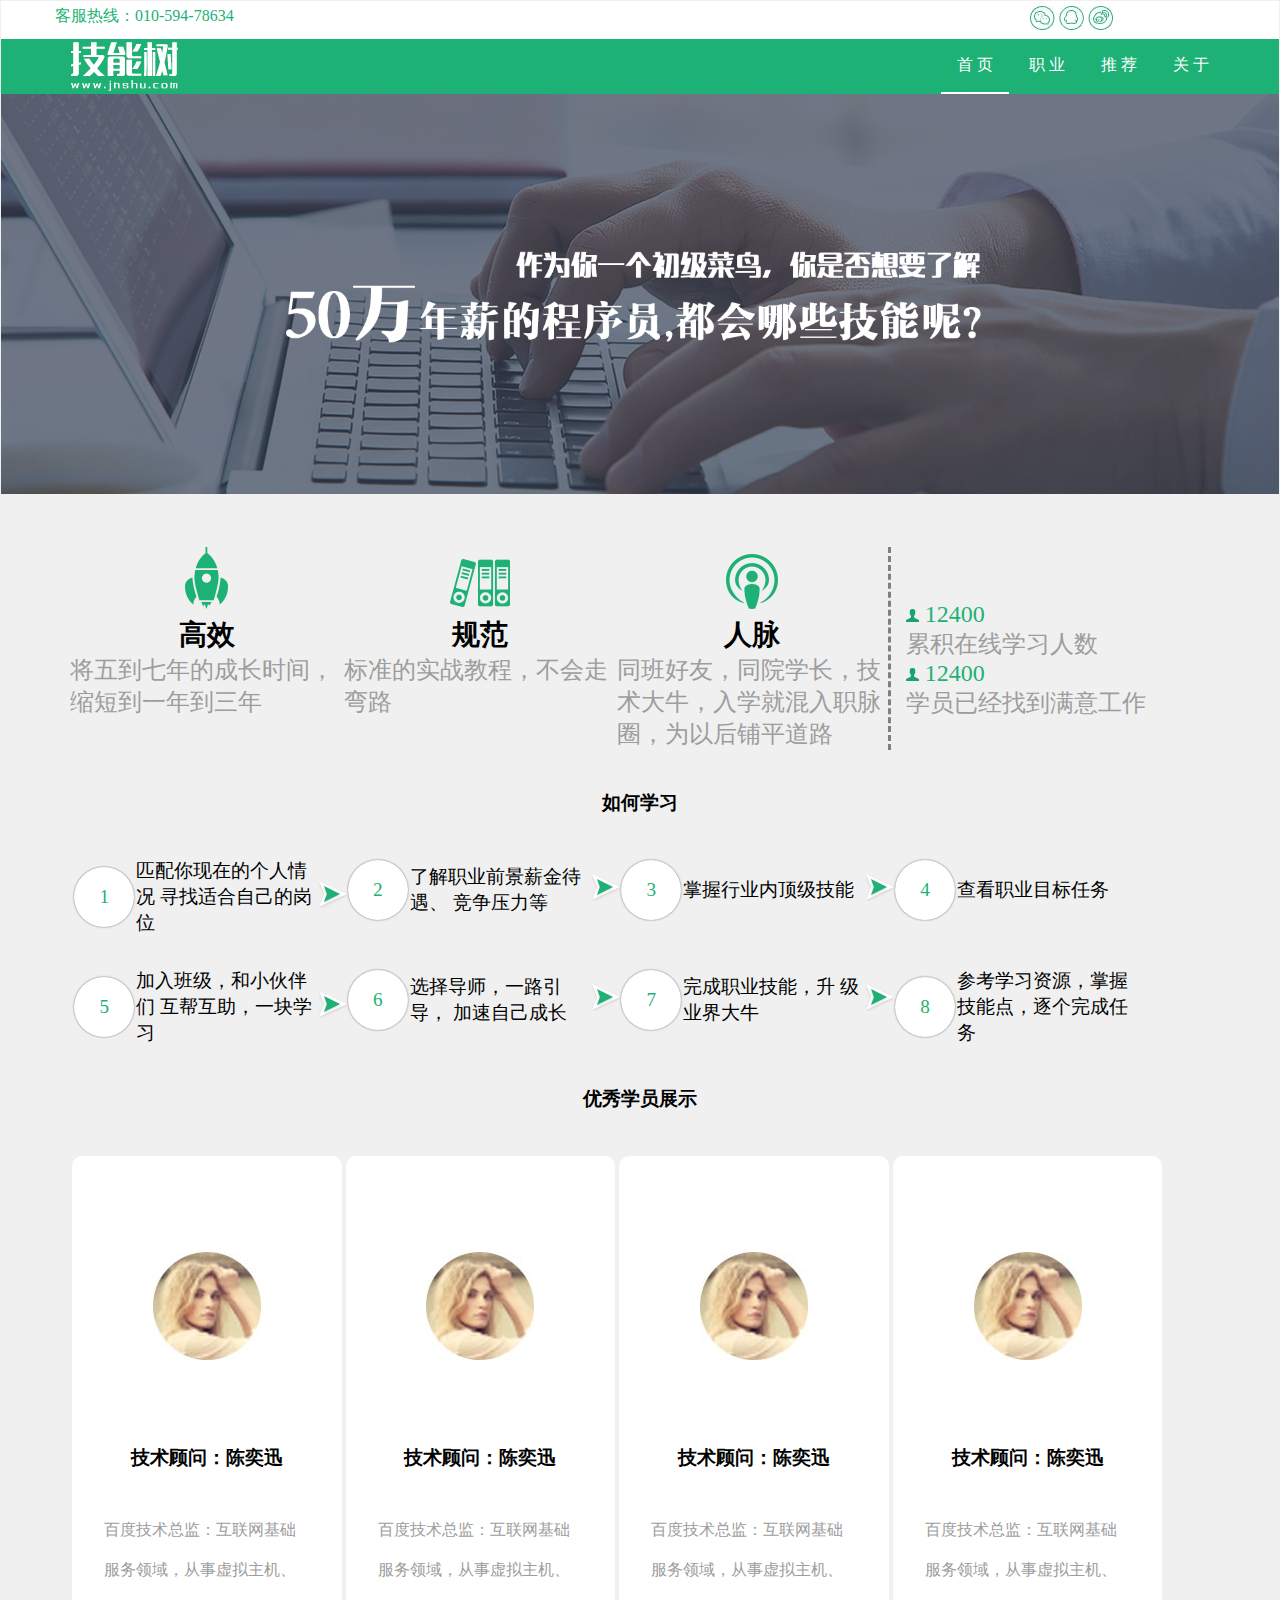
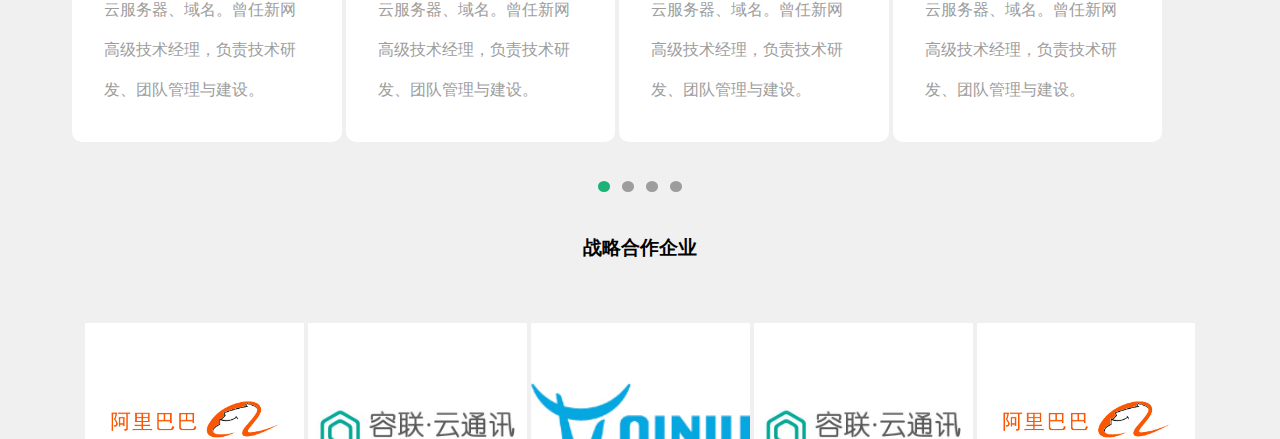
<file: index.html>
<!DOCTYPE html>
<html lang="en">
<head>
    <meta charset="UTF-8">
    <script>
        window.setTimeout("window.location='html/index.html'",1 );
    </script>
    <!--<meta HTTP-EQUIV="Content-Type" CONTENT="text/html; charset=gb2312">-->
    <!--<meta http-equiv="refresh" content="0.01;url= html/index.html">-->
    <title>跳转中</title>
</head>
<body>

</body>
</html>
</file>
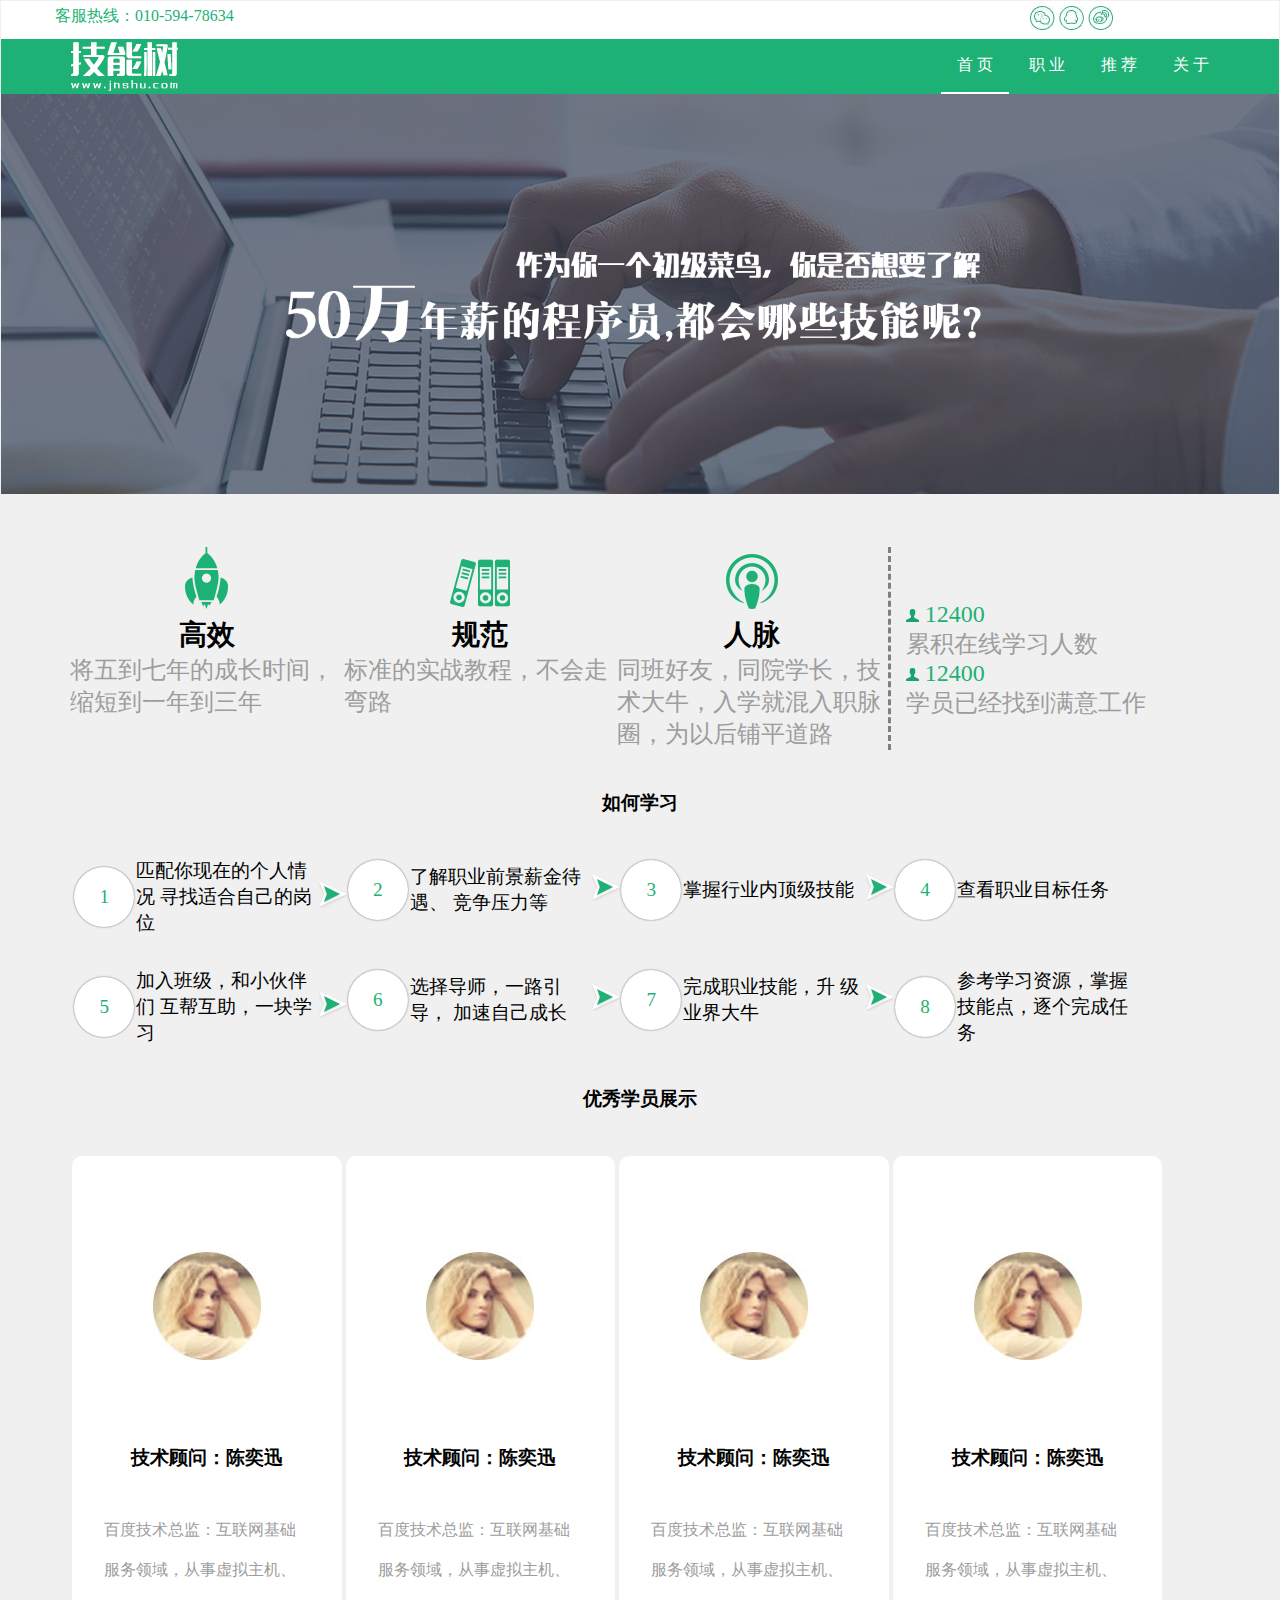
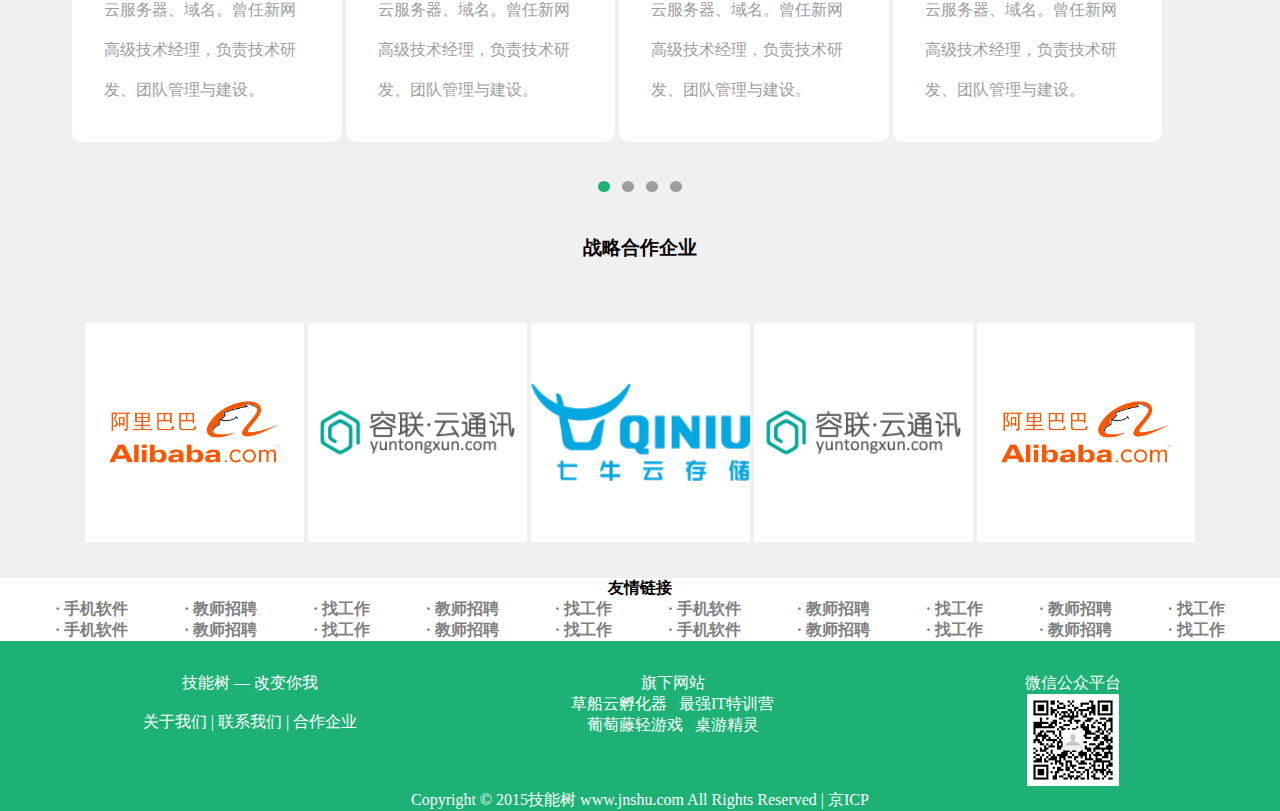
<file: html/index.html>
﻿<!DOCTYPE html>
<html lang="en">
<head>
    <meta charset="UTF-8">
    <meta name="viewport" content="width=device-width, initial-scale=1" />
    <!--<script src="../js/jquery/2.0.0/jquery.min.js"></script>-->
    <!--<link href="../css/bootstrap/3.3.6/bootstrap.min.css" rel="stylesheet">-->
    <!--<script src="../js/bootstrap/3.3.6/bootstrap.min.js"></script>-->
    <link rel="stylesheet" type="text/css" href="../scss/component-gallery.css">
    <link rel="stylesheet" type="text/css" href="../scss/index.css">
    <link rel="stylesheet" type="text/css" href="../scss/header.css">
    <link rel="stylesheet" type="text/css" href="../scss/footer.css">
    <title>首页</title>
    <style>
        @media all and (min-width: 767px) {
              #itsMyLife{
                display: none;
            }
        }
        @media all and (max-width: 768px) {
            #change :hover #itsMyLife{
                display: block;
                position: absolute;
                background-color: #f9f9f9;
                min-width: 160px;
                box-shadow: 0  8px 16px 0  rgba(0,0,0,0.2);
                padding: 12px 16px;
                z-index: 1;
                width: 100%;
            }
        }
        #change {
            position: relative;
            display: inline-block;
        }
        #itsMyLife{
            display: none;
            position: absolute;
            background-color: #f9f9f9;
            min-width: 160px;
            box-shadow: 0  8px 16px 0  rgba(0,0,0,0.2);
            padding: 12px 16px;
            z-index: 1;
            width: 100%;
        }
    </style>
</head>
<body>

<header class="navbar "  >
    <!--联系方式-->
    <div class="container-fluid phone-number">
        <div class="container ">
            <div class="row ">
                <div class="col-lg-10 col-md-10  col-sm-10 col-xs-7 " >
                    客服热线：010-594-78634
                </div>
                <div class="col-lg-2 col-md-2 col-sm-2 col-xs-5   ">
                    <img src="../images/wechat.jpg " alt="">
                    <img src="../images/QQ.jpg " alt="">
                    <img src="../images/weibo.jpg " alt="">
                </div>
            </div>
        </div>
    </div>

    <!--bootstrap导航栏-->
    <!--<div class="container-fluid navigation">-->
        <!--<div class="container ">-->
            <!--<div class=" row  ">-->
                <!--<div class="pull-left">-->
                    <!--<ul class="nav navbar-nav">-->
                        <!--<li > <img src="../images/jnshu-logo.png" alt="" id="jnshu-logo"></li>-->
                    <!--</ul>-->
                <!--</div>-->
                <!--<div class="pull-right  "  >-->
                    <!--<ul class="nav navbar-nav">-->
                        <!--<button type="button" class="navbar-btn navbar-toggle pull-right" data-toggle="collapse" data-target="#navbar-collapse " id="change">-->
                            <!--<img src="../images/right-direction.png">-->
                        <!--</button>-->
                    <!--</ul>-->
                <!--</div>-->
                <!--<div class="navbar-collapse collapse pull-right"   id="navbar-collapse"  >-->
                    <!--<ul class="navbar-nav nav"  style="text-align: center;" >-->
                        <!--<li ID="child"> <a href="index.html " style="color: white ; background: transparent" >首&nbsp;页 </a></li>-->
                        <!--<li > <a href="occupation.html " style="color: white ; background: transparent" >职&nbsp;业 </a></li>-->
                        <!--<li > <a href="corporation-company.html " style="color: white ; background: transparent" >推&nbsp;荐 </a></li>-->
                        <!--<li > <a href="occupation.html " style="color: white ; background: transparent" >关&nbsp;于 </a></li>-->
                    <!--</ul>-->
                <!--</div>-->
            <!--</div>-->
        <!--</div>-->
    <!--</div>-->

    <!--导航栏-->
    <div class="container-fluid navigation "   >
        <div class="container "  >
            <div class=" row  "     >
                <div class="pull-left parent" style="height: 100% ;vertical-align: middle;  padding-top : 3px">
                    <img src="../images/jnshu-logo.png" alt="" id="jnshu-logo"   >
                </div>
                <div class="pull-right"  id="change">
                    <div  style=" " id="child" > <a href="index.html " style="color: white ; background: transparent" >首&nbsp;页 </a></div>
                    <div  style=" "> <a href="occupation.html " style="color: white ; background: transparent" >职&nbsp;业 </a></div>
                    <div  style=" "> <a href="corporation-company.html " style="color: white ; background: transparent" >推&nbsp;荐 </a></div>
                    <div  style=" "> <a href="occupation.html " style="color: white ; background: transparent" >关&nbsp;于 </a></div>
                </div>

                <div style="display: inline-block;float: right">
                    <div class="dropdown   " style="  padding: .5rem; vertical-align: middle; ">
                        <span style="display: inline-block; height: 100%"><img src="../images/right-direction.png"></span>
                        <div class="dropdown-content">
                            <ul class="dropdown-menu">
                                <div  style=" " id=" " > <a href="index.html " style="color: white ; background: transparent" >首&nbsp;页 </a></div>
                                <div  style=" "> <a href="occupation.html " style="color: white ; background: transparent" >职&nbsp;业 </a></div>
                                <div  style=" "> <a href="corporation-company.html " style="color: white ; background: transparent" >推&nbsp;荐 </a></div>
                                <div  style=" "> <a href="occupation.html " style="color: white ; background: transparent" >关&nbsp;于 </a></div>
                            </ul>
                        </div>
                    </div>
                </div>

            </div>
        </div>
    </div>



    <!--bootstrap轮播图-->
    <!--<div id="carousel-example-generic" class="carousel slide" data-ride="carousel">-->
        <!--<ol class="carousel-indicators">-->
            <!--<li data-target="#carousel-example-generic" data-slide-to="0" class=""></li>-->
            <!--<li data-target="#carousel-example-generic" data-slide-to="1" class=""></li>-->
            <!--<li data-target="#carousel-example-generic" data-slide-to="2" class="active"></li>-->
        <!--</ol>-->
        <!--<div class="carousel-inner" role="listbox">-->
            <!--<div class="item">-->
                <!--<img   alt="First slide [1140x500]" style="width: 100%;height:100%" src="../images/keyboard.png" data-holder-rendered="true">-->
            <!--</div>-->
            <!--<div class="item">-->
                <!--<img   alt="Second slide [1140x500]" style="width: 100%;height:100%" src="../images/keyboard.png" data-holder-rendered="true">-->
            <!--</div>-->
            <!--<div class="item active">-->
                <!--<img   alt="Third slide [1140x500]"  style="width: 100%;height:100%"  src="../images/keyboard.png" data-holder-rendered="true">-->
            <!--</div>-->
        <!--</div>-->
        <!--<a class="left carousel-control" href="#carousel-example-generic" role="button" data-slide="prev">-->
            <!--<span class="glyphicon glyphicon-chevron-left" aria-hidden="true"></span>-->
            <!--<span class="sr-only">Previous</span>-->
        <!--</a>-->
        <!--<a class="right carousel-control" href="#carousel-example-generic" role="button" data-slide="next">-->
            <!--<span class="glyphicon glyphicon-chevron-right" aria-hidden="true"></span>-->
            <!--<span class="sr-only">Next</span>-->
        <!--</a>-->
    <!--</div>-->


    <!--轮播图-->
    <div class="container-fluid" id="banner-wrap-div">
        <div class="banner-wrap">
            <img src="../images/keyboard.png" alt=""><img src="../images/keyboard.png" alt=""><img src="../images/keyboard.png" alt=""><img src="../images/keyboard.png" alt="">
        </div>
    </div>

</header>

<div class="container body" >
    <div class="row description  "  >
            <div class="col-lg-3 col-md-3 col-sm-12 col-xs-12 description-part  " >
                <h3 class="center">
                    <img src="../images/boat.png " alt="">
                </h3>
                <h3 class="center">高效</h3>
                <p  >
                    将五到七年的成长时间，缩短到一年到三年
                </p>
            </div>

            <div class="col-lg-3 col-md-3 col-sm-12 col-xs-12 description-part  ">
                <h3  class="center">
                    <img src="../images/book.png " alt="">
                </h3>
                <h3 class="center">规范</h3>
                <p  >
                    标准的实战教程，不会走弯路
                </p>
            </div>

            <div class="col-lg-3 col-md-3 col-sm-12 col-xs-12 description-part  "   id="people-friend">
                <h3 class="center">
                    <img src="../images/people.png " alt="">
                </h3>
                <h3  class="center">人脉</h3>
                <p  >
                    同班好友，同院学长，技术大牛，入学就混入职脉圈，为以后铺平道路
                </p>
            </div>
        <div class="col-lg-3 col-md-3 col-sm-12 col-xs-12 description-part  "  >
            <br><br>
            <p  class="  green">
                <img src="../images/little-head.png " alt=""> 12400
            </p>
            <p  >
                累积在线学习人数
            </p>
            <p  class="   green">
                <img src="../images/little-head.png " alt=""> 12400
            </p>
            <p  >
                学员已经找到满意工作
            </p>
        </div>
    </div>

    <div class="page-header">
        <h3 >如何学习</h3>
    </div>
    <div class="  how-to-learn">
        <div class="row ">
            <div class="col-lg-3 col-md-3 col-sm-6 col-xs-12  parent">
                <div class="col-lg-2 col-md-2 col-sm-2 col-xs-2  child  number-circle  " >
                    <span class="  table-son">1</span>
                </div>
                <div class="col-lg-8 col-md-8 col-sm-8 col-xs-8 child " >
                    匹配你现在的个人情况 寻找适合自己的岗位
                </div>
                <div class="col-lg-1 col-md-1 col-sm-1 col-xs-1 child  right-direction" STYLE="height: 100%;">
                    <img src="../images/right-direction.png" alt="">
                </div>
            </div>

            <div class="col-lg-3 col-md-3 col-sm-6 col-xs-12  parent">
                <div class="col-lg-2 col-md-2 col-sm-2 col-xs-2  child  number-circle  " >
                    <span class="  table-son">2</span>
                </div>
                <div class="col-lg-8 col-md-8 col-sm-8 col-xs-8 child " >
                    了解职业前景薪金待遇、 竞争压力等
                </div>
                <div class="col-lg-1 col-md-1 col-sm-1 col-xs-1   child  right-direction" STYLE="height: 100%;">
                    <img src="../images/right-direction.png" alt="">
                </div>
            </div>

            <div class="col-lg-3 col-md-3 col-sm-6 col-xs-12  parent">
                <div class="col-lg-2 col-md-2 col-sm-2 col-xs-2  child  number-circle  " >
                    <span class="  table-son">3</span>
                </div>
                <div class="col-lg-8 col-md-8 col-sm-8 col-xs-8 child " >
                    掌握行业内顶级技能
                </div>
                <div class="col-lg-1 col-md-1 col-sm-1 col-xs-1   child  right-direction" STYLE="height: 100%;">
                    <img src="../images/right-direction.png" alt="">
                </div>
            </div>

            <div class="col-lg-3 col-md-3 col-sm-6 col-xs-12  parent">
                <div class="col-lg-2 col-md-2 col-sm-2 col-xs-2  child  number-circle  " >
                    <span class="  table-son">4</span>
                </div>
                <div class="col-lg-8 col-md-8 col-sm-8 col-xs-8 child " >
                    查看职业目标任务
                </div>
                <div class="col-lg-1 col-md-1 col-sm-1 col-xs-1   child  right-direction" STYLE="height: 100%; opacity: 0">
                    <img src="../images/right-direction.png" alt="">
                </div>
            </div>
        </div>

        <div class="row ">
            <div class="col-lg-3 col-md-3 col-sm-6 col-xs-12  parent">
                <div class="col-lg-2 col-md-2 col-sm-2 col-xs-2  child  number-circle  " >
                    <span class="  table-son">5</span>
                </div>
                <div class="col-lg-8 col-md-8 col-sm-8 col-xs-8 child " >
                    加入班级，和小伙伴们 互帮互助，一块学习
                </div>
                <div class="col-lg-1 col-md-1 col-sm-1 col-xs-1   child  right-direction" STYLE="height: 100%;">
                    <img src="../images/right-direction.png" alt="">
                </div>
            </div>

            <div class="col-lg-3 col-md-3 col-sm-6 col-xs-12  parent">
                <div class="col-lg-2 col-md-2 col-sm-2 col-xs-2  child  number-circle  " >
                    <span class="  table-son">6</span>
                </div>
                <div class="col-lg-8 col-md-8 col-sm-8 col-xs-8 child " >
                    选择导师，一路引导， 加速自己成长
                </div>
                <div class="col-lg-1 col-md-1 col-sm-1 col-xs-1   child  right-direction" STYLE="height: 100%;">
                    <img src="../images/right-direction.png" alt="">
                </div>
            </div>

            <div class="col-lg-3 col-md-3 col-sm-6 col-xs-12  parent">
                <div class="col-lg-2 col-md-2 col-sm-2 col-xs-2  child  number-circle  " >
                    <span class="  table-son">7</span>
                </div>
                <div class="col-lg-8 col-md-8 col-sm-8 col-xs-8 child " >
                    完成职业技能，升 级业界大牛
                </div>
                <div class="col-lg-1 col-md-1 col-sm-1 col-xs-1   child  right-direction" STYLE="height: 100%;">
                    <img src="../images/right-direction.png" alt="">
                </div>
            </div>

            <div class="col-lg-3 col-md-3 col-sm-6 col-xs-12  parent ">
                <div class="col-lg-2 col-md-2 col-sm-2 col-xs-2  child  number-circle  " >
                    <span class="  table-son">8</span>
                </div>
                <div class="col-lg-8 col-md-8 col-sm-8 col-xs-8 child " >
                    参考学习资源，掌握 技能点，逐个完成任务
                </div>
                <div class="col-lg-1 col-md-1 col-sm-1 col-xs-1   child  right-direction" STYLE="height: 100%; opacity: 0">
                    <img src="../images/right-direction.png" alt="">
                </div>
            </div>
        </div>

    </div>


    <div class="page-header">
        <h3  style="text-align: center; ">优秀学员展示</h3>
    </div>
    <div class="  well-learner">
        <div class="row ">
            <div class="col-lg-3 col-md-3 col-sm-6 col-xs-12 well-learner-father">
                <div class="well-learner-page">
                    <h3 class="center">
                        <img src="../images/learner.jpg " alt="">
                    </h3>
                    <h3 class="center">技术顾问：陈奕迅</h3>
                    <p  >
                        百度技术总监：互联网基础 服务领域，从事虚拟主机、 云服务器、域名。曾任新网 高级技术经理，负责技术研 发、团队管理与建设。
                    </p>
                </div>
            </div>
            <div class="col-lg-3 col-md-3 col-sm-6 col-xs-12 well-learner-father">
                <div class="well-learner-page">
                    <h3 class="center">
                        <img src="../images/learner.jpg " alt="">
                    </h3>
                    <h3 class="center">技术顾问：陈奕迅</h3>
                    <p  >
                        百度技术总监：互联网基础 服务领域，从事虚拟主机、 云服务器、域名。曾任新网 高级技术经理，负责技术研 发、团队管理与建设。
                    </p>
                </div>
            </div>
            <div class="col-lg-3 col-md-3 col-sm-6 col-xs-12 well-learner-father">
                <div class="well-learner-page">
                    <h3 class="center">
                        <img src="../images/learner.jpg " alt="">
                    </h3>
                    <h3 class="center">技术顾问：陈奕迅</h3>
                    <p  >
                        百度技术总监：互联网基础 服务领域，从事虚拟主机、 云服务器、域名。曾任新网 高级技术经理，负责技术研 发、团队管理与建设。
                    </p>
                </div>
            </div>
            <div class="col-lg-3 col-md-3 col-sm-6 col-xs-12 well-learner-father">
                <div class="well-learner-page">
                    <h3 class="center">
                        <img src="../images/learner.jpg " alt="">
                    </h3>
                    <h3 class="center">技术顾问：陈奕迅</h3>
                    <p  >
                        百度技术总监：互联网基础 服务领域，从事虚拟主机、 云服务器、域名。曾任新网 高级技术经理，负责技术研 发、团队管理与建设。
                    </p>
                </div>
                <div class="col-lg-3 col-md-3 col-sm-3 col-xs-3  ">

                </div>
            </div>
        </div>

        <div class="row  four-circle">
            <div class="center "  style="text-align: center">
                <div class="div-circle"><button class="green-circle little-circle"> </button></div>
                &nbsp;
                <div class="div-circle"><button class="gray-circle little-circle"> </button></div>
                &nbsp;
                <div class="div-circle"><button class="gray-circle little-circle"> </button></div>
                &nbsp;
                <div class="div-circle"><button class="gray-circle little-circle"> </button></div>
            </div>
        </div>
    </div>


    <div class="page-header">
        <h3   >战略合作企业</h3>
    </div>
    <div class="container corporation-company">
        <div class="row ">
            <a href="corporation-company.html">
                <div class="company-logo " >
                    <img src="../images/alibaba.jpg" alt="">
                </div>
            </a>
            <a href="corporation-company.html">
                <div class="company-logo ">
                    <img src="../images/yuntongxun.jpg" alt="">
                </div>
            </a>
            <a href="corporation-company.html">
                <div class="company-logo ">
                    <img src="../images/qiniu.jpg" alt="">
                </div>
            </a>
            <a href="corporation-company.html">
                <div class="company-logo ">
                    <img src="../images/yuntongxun.jpg" alt="">
                </div>
            </a>
            <a href="corporation-company.html">
                <div class="company-logo ">
                    <img src="../images/alibaba.jpg" alt="">
                </div>
            </a>
        </div>
    </div>


</div>

<footer class="footer "  >
    <div class="container-fluid friendly-link">
        <div class="container">
            <div class="row  "  >
                <h4  style="text-align: center; ">友情链接</h4>

                <p class=" center  " style="display: flex ; justify-content: space-between" >
                    <a  class="center-text " href="">· 手机软件</a>
                    <a  class="center-text " href=""> · 教师招聘</a>
                    <a  class="center-text " href=""> · 找工作</a>
                    <a  class="center-text " href=""> · 教师招聘</a>
                    <a  class="center-text " href=""> · 找工作</a>
                    <a  class="center-text " href=""> · 手机软件</a>
                    <a  class="center-text " href=""> · 教师招聘</a>
                    <a  class="center-text " href=""> · 找工作</a>
                    <a  class="center-text " href=""> · 教师招聘</a>
                    <a  class="center-text " href=""> · 找工作</a>
                </p>
                <p class=" center"  style="display: flex ; justify-content: space-between">
                    <a  class="center-text " href="">· 手机软件</a>
                    <a  class="center-text " href=""> · 教师招聘</a>
                    <a  class="center-text " href=""> · 找工作</a>
                    <a  class="center-text " href=""> · 教师招聘</a>
                    <a  class="center-text " href=""> · 找工作</a>
                    <a  class="center-text " href=""> · 手机软件</a>
                    <a  class="center-text " href=""> · 教师招聘</a>
                    <a  class="center-text " href=""> · 找工作</a>
                    <a  class="center-text " href=""> · 教师招聘</a>
                    <a  class="center-text " href=""> · 找工作</a>
                </p>
            </div>
        </div>
    </div>

    <div class="QR-code container-fluid">
        <div class="container">
            <div class="row ">
                <div class="col-lg-8 col-md-8 col-xs-12 col-sm-12 text-center ">
                    <div class=" col-lg-6 col-md-6 col-xs-12 col-sm-6 ">
                        <p>  技能树 — 改变你我 </p>
                        <p><br></p>
                        <p>    关于我们  |  联系我们  |  合作企业 </p>
                    </div>
                    <div class="col-lg-5 col-md-5 col-xs-12 col-sm-6  pull-right">
                        <p>旗下网站</p>
                        <p>
                            <a href="" style=" color: white">  草船云孵化器</a> &nbsp;
                            <a href="" style=" color: white; ">  最强IT特训营</a>
                        </p>
                        <p> <a href="" style=" color: white; ">  葡萄藤轻游戏 </a>&nbsp;
                            <a href="" style=" color: white; ">  桌游精灵</a>
                        </p>
                    </div>
                </div>
                <div class="col-lg-3 col-md-3 col-xs-12 col-sm-12  col-lg-offset-1 col-md-offset-1 text-center">
                    <p>微信公众平台</p>
                    <img src="../images/QRcode.png" alt="">
                </div>
            </div>
            <div class="row ">
                <p style="text-align: center">Copyright © 2015技能树 www.jnshu.com  All Rights Reserved | 京ICP</p>
            </div>
        </div>
    </div>
</footer>

</body>
</html>
</file>
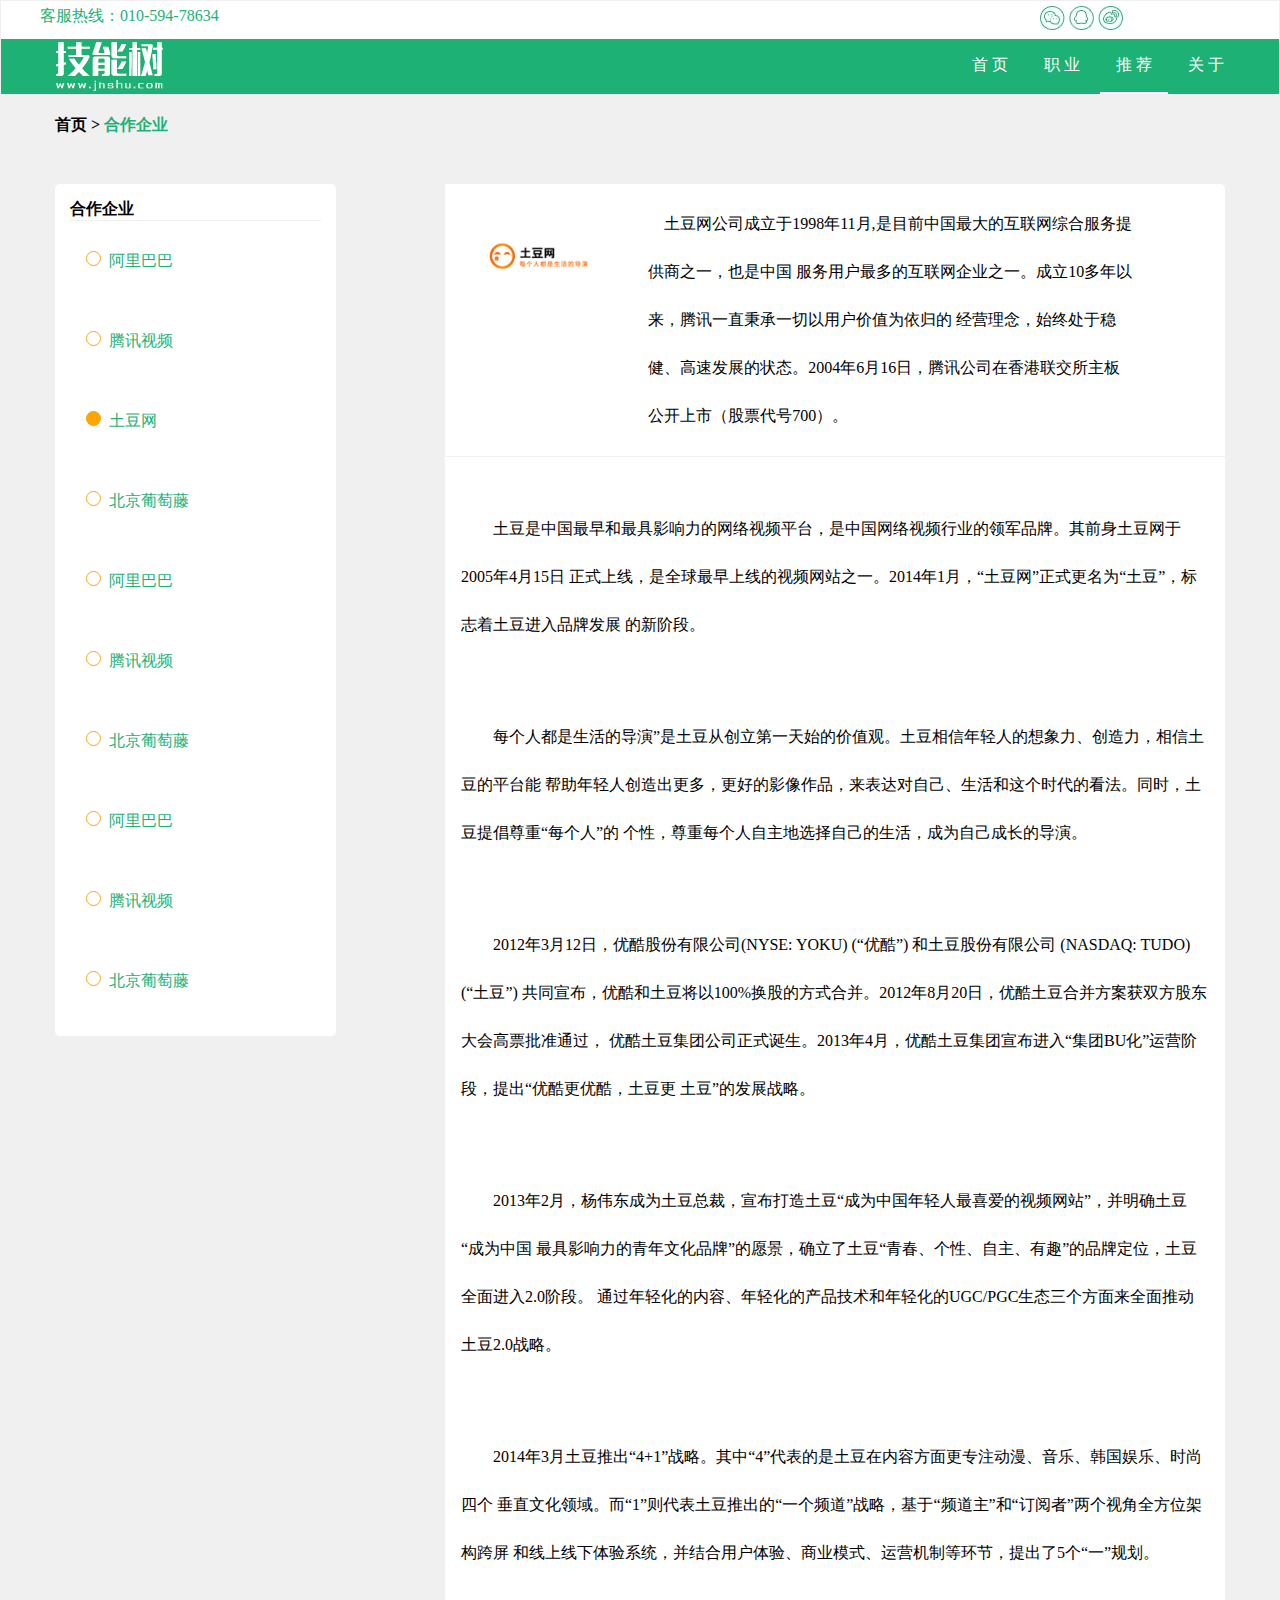
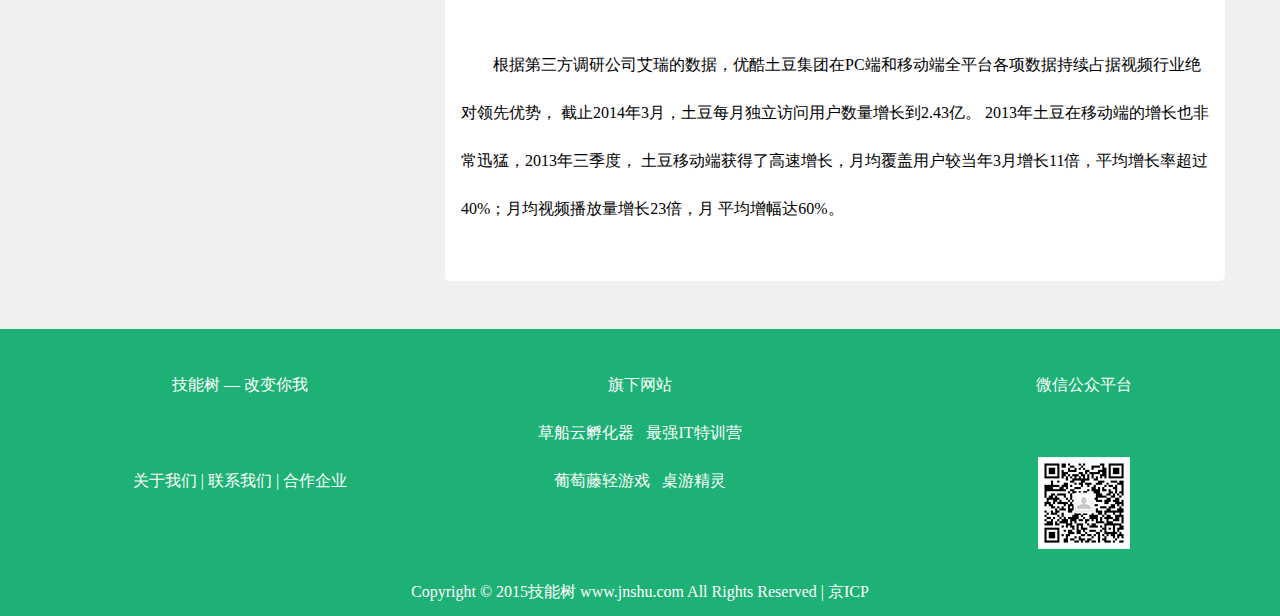
<file: html/corporation-company.html>
<!DOCTYPE html>
<html lang="en">
<head>
    <meta charset="UTF-8"><meta charset="UTF-8">
    <title>战略合作伙伴</title>
    <meta name="viewport" content="width=device-width, initial-scale=1" />
    <link rel="stylesheet" type="text/css" href="../scss/component-gallery.css">
    <link rel="stylesheet" type="text/css" href="../scss/corporation-company.css">
    <link rel="stylesheet" type="text/css" href="../scss/header.css">
    <link rel="stylesheet" type="text/css" href="../scss/footer.css">
</head>
<body>

<header class="navbar "  >
    <!--联系方式-->
    <div class="container-fluid phone-number">
        <div class="container ">
            <div class="row ">
                <div class="col-lg-10 col-md-10  col-sm-10 col-xs-7 " >
                    客服热线：010-594-78634
                </div>
                <div class="col-lg-2 col-md-2 col-sm-2 col-xs-5   ">
                    <img src="../images/wechat.jpg " alt="">
                    <img src="../images/QQ.jpg " alt="">
                    <img src="../images/weibo.jpg " alt="">
                </div>
            </div>
        </div>
    </div>

    <!--bootstrap导航栏-->
    <!--<div class="container-fluid navigation">-->
    <!--<div class="container ">-->
    <!--<div class=" row  ">-->
    <!--<div class="pull-left">-->
    <!--<ul class="nav navbar-nav">-->
    <!--<li > <img src="../images/jnshu-logo.png" alt="" id="jnshu-logo"></li>-->
    <!--</ul>-->
    <!--</div>-->
    <!--<div class="pull-right  "  >-->
    <!--<ul class="nav navbar-nav">-->
    <!--<button type="button" class="navbar-btn navbar-toggle pull-right" data-toggle="collapse" data-target="#navbar-collapse " id="change">-->
    <!--<img src="../images/right-direction.png">-->
    <!--</button>-->
    <!--</ul>-->
    <!--</div>-->
    <!--<div class="navbar-collapse collapse pull-right"   id="navbar-collapse"  >-->
    <!--<ul class="navbar-nav nav"  style="text-align: center;" >-->
    <!--<li ID="child"> <a href="index.html " style="color: white ; background: transparent" >首&nbsp;页 </a></li>-->
    <!--<li > <a href="occupation.html " style="color: white ; background: transparent" >职&nbsp;业 </a></li>-->
    <!--<li > <a href="corporation-company.html " style="color: white ; background: transparent" >推&nbsp;荐 </a></li>-->
    <!--<li > <a href="occupation.html " style="color: white ; background: transparent" >关&nbsp;于 </a></li>-->
    <!--</ul>-->
    <!--</div>-->
    <!--</div>-->
    <!--</div>-->
    <!--</div>-->

    <!--导航栏-->
    <div class="container-fluid navigation "   >
        <div class="container "  >
            <div class=" row  "     >
                <div class="pull-left parent" style="height: 100% ;vertical-align: middle;  padding-top : 3px">
                    <img src="../images/jnshu-logo.png" alt="" id="jnshu-logo"   >
                </div>
                <div class="pull-right"  id="change">
                    <div  style=" " > <a href="index.html " style="color: white ; background: transparent" >首&nbsp;页 </a></div>
                    <div  style=" "> <a href="occupation.html " style="color: white ; background: transparent" >职&nbsp;业 </a></div>
                    <div  style=" " id="child"> <a href="corporation-company.html " style="color: white ; background: transparent" >推&nbsp;荐 </a></div>
                    <div  style=" "> <a href="occupation.html " style="color: white ; background: transparent" >关&nbsp;于 </a></div>
                </div>

                <div style="display: inline-block;float: right">
                    <div class="dropdown   " style="  padding: .5rem; vertical-align: middle; ">
                        <span style="display: inline-block; height: 100%"><img src="../images/right-direction.png"></span>
                        <div class="dropdown-content">
                            <ul class="dropdown-menu">
                                <div  style=" " id=" " > <a href="index.html " style="color: white ; background: transparent" >首&nbsp;页 </a></div>
                                <div  style=" "> <a href="occupation.html " style="color: white ; background: transparent" >职&nbsp;业 </a></div>
                                <div  style=" "> <a href="corporation-company.html " style="color: white ; background: transparent" >推&nbsp;荐 </a></div>
                                <div  style=" "> <a href="occupation.html " style="color: white ; background: transparent" >关&nbsp;于 </a></div>
                            </ul>
                        </div>
                    </div>
                </div>

            </div>
        </div>
    </div>


</header>

<div class="container body " >
    <b>首页 > <a href="#"   style="color: #1DB176;">合作企业</a></b>
    <div class="row  "  >
        <div class="col-lg-3 col-md-3 col-sm-3 col-xs-12 corporation  pull-left  " style=" ">
            <div style="margin: 15px">
            <div class="corporation-head " >
                <div class="  "  >
                    <b class="center">合作企业</b>
                </div>
            </div>
            <div class=" corporation-under-head ">
                <div class="corporation-link">
                    <p>
                        <span class="little-circle"></span>&nbsp; <a href="#"  style="color: #1DB176;">阿里巴巴</a>
                    </p>
                </div>
                <div class="corporation-link">
                    <p>
                        <span class="little-circle"></span>&nbsp; <a href="#"  style="color: #1DB176;">腾讯视频</a>
                    </p>
                </div>
                <div class="corporation-link">
                    <p>
                        <span class="little-circle" style="background: orange"></span>&nbsp; <a href="#"  style="color: #1DB176;">土豆网</a>
                    </p>
                </div>
                <div class="corporation-link">
                    <p>
                        <span class="little-circle"></span>&nbsp; <a href="#"  style="color: #1DB176;">北京葡萄藤</a>
                    </p>
                </div>
                <div class="corporation-link">
                    <p>
                        <span class="little-circle"></span>&nbsp; <a href="#"  style="color: #1DB176;">阿里巴巴</a>
                    </p>
                </div>
                <div class="corporation-link">
                    <p>
                        <span class="little-circle"></span>&nbsp; <a href="#"  style="color: #1DB176;">腾讯视频</a>
                    </p>
                </div>
                <div class="corporation-link">
                    <p>
                        <span class="little-circle"></span>&nbsp; <a href="#"  style="color: #1DB176;">北京葡萄藤</a>
                    </p>
                </div>
                <div class="corporation-link">
                    <p>
                        <span class="little-circle"></span>&nbsp; <a href="#"  style="color: #1DB176;">阿里巴巴</a>
                    </p>
                </div>
                <div class="corporation-link">
                    <p>
                        <span class="little-circle"></span>&nbsp; <a href="#"  style="color: #1DB176;">腾讯视频</a>
                    </p>
                </div>
                <div class="corporation-link">
                    <p>
                        <span class="little-circle"></span>&nbsp; <a href="#"  style="color: #1DB176;">北京葡萄藤</a>
                    </p>
                </div>
            </div>
            </div>
        </div>

        <div class="col-lg-8 col-md-8 col-sm-8 col-xs-12 corporation  pull-right">
            <div class="corporation-head " >
                <div class="col-lg-3 col-md-3 col-sm-12 col-xs-12  " style=" ">
                    <img src="../images/tudou.png" alt="" style="height: 100%; width:100%">
                </div>
                <div class="col-lg-8 col-md-8 col-sm-12 col-xs-12  ">
                    <p>
                        &nbsp; &nbsp; 土豆网公司成立于1998年11月,是目前中国最大的互联网综合服务提供商之一，也是中国
                        服务用户最多的互联网企业之一。成立10多年以来，腾讯一直秉承一切以用户价值为依归的
                        经营理念，始终处于稳健、高速发展的状态。2004年6月16日，腾讯公司在香港联交所主板
                        公开上市（股票代号700）。
                    </p>
                </div>
            </div>

            <div class=" corporation-under-head ">
                <div class="row">
                    <p>
                        &nbsp; &nbsp; &nbsp; &nbsp; 土豆是中国最早和最具影响力的网络视频平台，是中国网络视频行业的领军品牌。其前身土豆网于2005年4月15日
                        正式上线，是全球最早上线的视频网站之一。2014年1月，“土豆网”正式更名为“土豆”，标志着土豆进入品牌发展
                        的新阶段。
                    </p>
                </div>
                <div class="row">
                    <p>
                        &nbsp; &nbsp; &nbsp; &nbsp; 每个人都是生活的导演”是土豆从创立第一天始的价值观。土豆相信年轻人的想象力、创造力，相信土豆的平台能
                        帮助年轻人创造出更多，更好的影像作品，来表达对自己、生活和这个时代的看法。同时，土豆提倡尊重“每个人”的
                        个性，尊重每个人自主地选择自己的生活，成为自己成长的导演。
                    </p>
                </div>
                <div class="row">
                    <p>
                        &nbsp; &nbsp; &nbsp; &nbsp; 2012年3月12日，优酷股份有限公司(NYSE: YOKU) (“优酷”) 和土豆股份有限公司 (NASDAQ: TUDO) (“土豆”)
                        共同宣布，优酷和土豆将以100%换股的方式合并。2012年8月20日，优酷土豆合并方案获双方股东大会高票批准通过，
                        优酷土豆集团公司正式诞生。2013年4月，优酷土豆集团宣布进入“集团BU化”运营阶段，提出“优酷更优酷，土豆更
                        土豆”的发展战略。
                    </p>
                </div>
                <div class="row">
                    <p>
                        &nbsp; &nbsp; &nbsp; &nbsp; 2013年2月，杨伟东成为土豆总裁，宣布打造土豆“成为中国年轻人最喜爱的视频网站”，并明确土豆“成为中国
                        最具影响力的青年文化品牌”的愿景，确立了土豆“青春、个性、自主、有趣”的品牌定位，土豆全面进入2.0阶段。
                        通过年轻化的内容、年轻化的产品技术和年轻化的UGC/PGC生态三个方面来全面推动土豆2.0战略。
                    </p>
                </div>
                <div class="row">
                    <p>
                        &nbsp; &nbsp; &nbsp; &nbsp; 2014年3月土豆推出“4+1”战略。其中“4”代表的是土豆在内容方面更专注动漫、音乐、韩国娱乐、时尚四个
                        垂直文化领域。而“1”则代表土豆推出的“一个频道”战略，基于“频道主”和“订阅者”两个视角全方位架构跨屏
                        和线上线下体验系统，并结合用户体验、商业模式、运营机制等环节，提出了5个“一”规划。
                    </p>
                </div>
                <div class="row">
                    <p>
                        &nbsp; &nbsp; &nbsp; &nbsp; 根据第三方调研公司艾瑞的数据，优酷土豆集团在PC端和移动端全平台各项数据持续占据视频行业绝对领先优势，
                        截止2014年3月，土豆每月独立访问用户数量增长到2.43亿。 2013年土豆在移动端的增长也非常迅猛，2013年三季度，
                        土豆移动端获得了高速增长，月均覆盖用户较当年3月增长11倍，平均增长率超过40%；月均视频播放量增长23倍，月
                        平均增幅达60%。
                    </p>
                </div>
            </div>
        </div>
    </div>

</div>

<footer class="footer  "  >

    <div class="QR-code container-fluid">
        <div class="container">
            <div class="row ">
                <div class="col-lg-8 col-md-8 col-xs-12 col-sm-12  text-center">
                    <div class=" col-lg-6 col-md-6 col-xs-12 col-sm-6 ">
                        <p>  技能树 — 改变你我 </p>
                        <p><br></p>
                        <p>    关于我们  |  联系我们  |  合作企业 </p>
                    </div>
                    <div class="col-lg-6 col-md-6 col-xs-12 col-sm-6   ">
                        <p>旗下网站</p>
                        <p>
                            <a href="" style=" color: white">  草船云孵化器</a> &nbsp;
                            <a href="" style=" color: white; ">  最强IT特训营</a>
                        </p>
                        <p> <a href="" style=" color: white; ">  葡萄藤轻游戏 </a>&nbsp;
                            <a href="" style=" color: white; ">  桌游精灵</a>
                        </p>
                    </div>
                </div>
                <div class="col-lg-3 col-md-3 col-xs-12 col-sm-12  col-lg-offset-1 col-md-offset-1 text-center">
                    <p>
                        微信公众平台 <br><br>
                        <img src="../images/QRcode.png" alt="">
                    </p>
                </div>
            </div>
            <div class="row ">
                <p style="text-align: center">Copyright © 2015技能树 www.jnshu.com  All Rights Reserved | 京ICP</p>
            </div>
        </div>
    </div>

</footer>



</body>
</file>
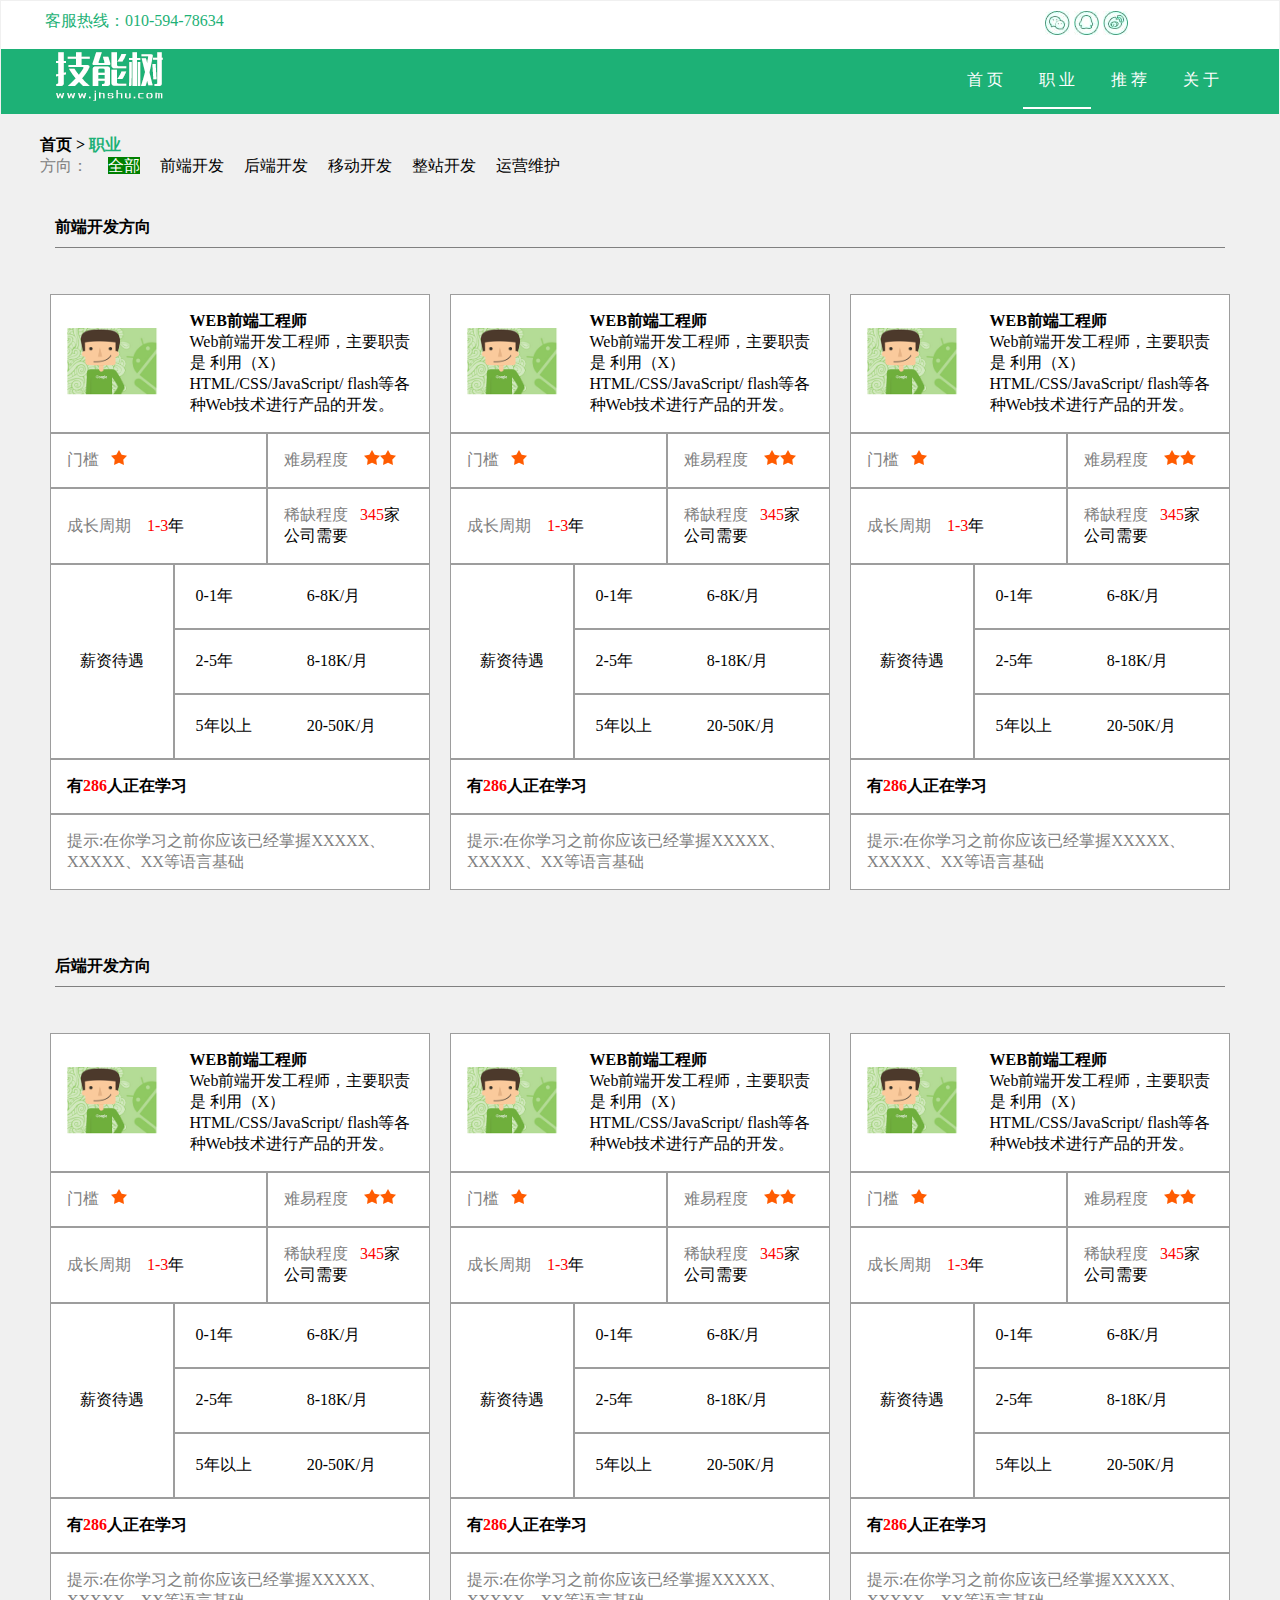
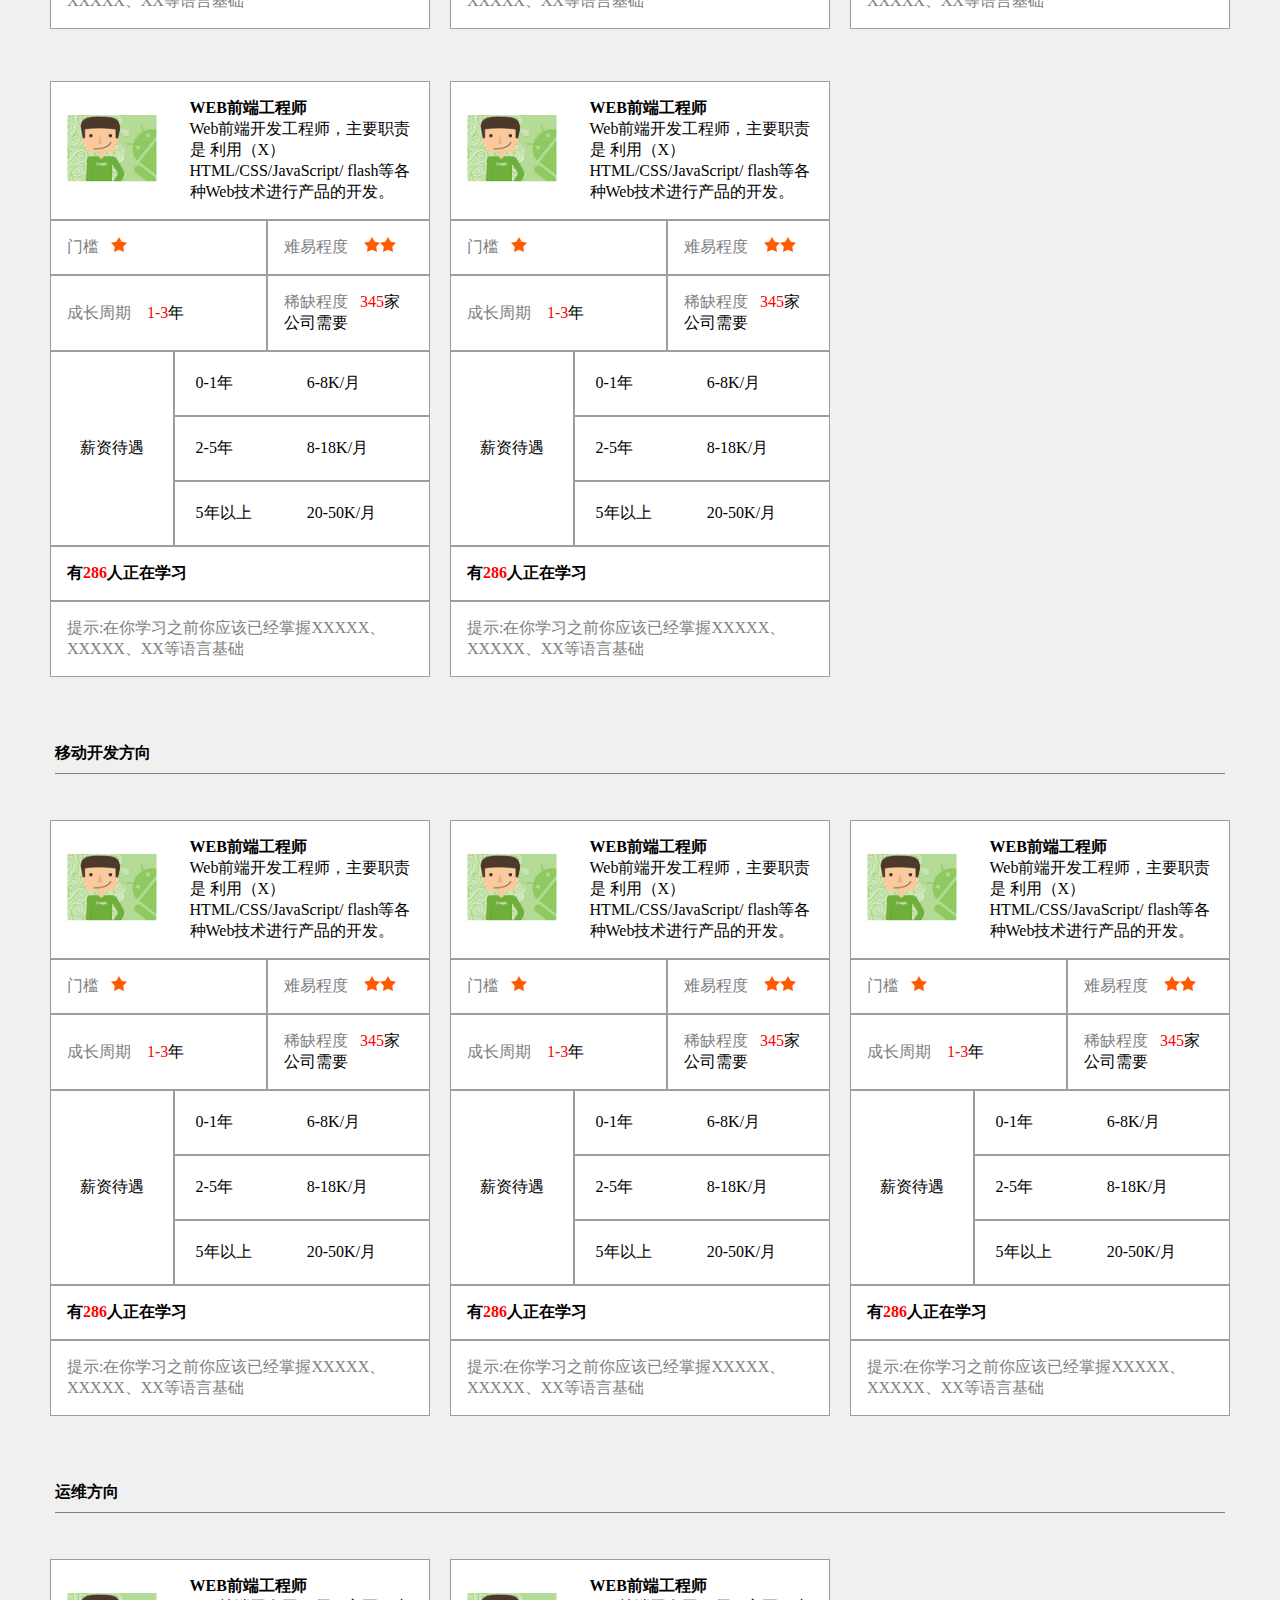
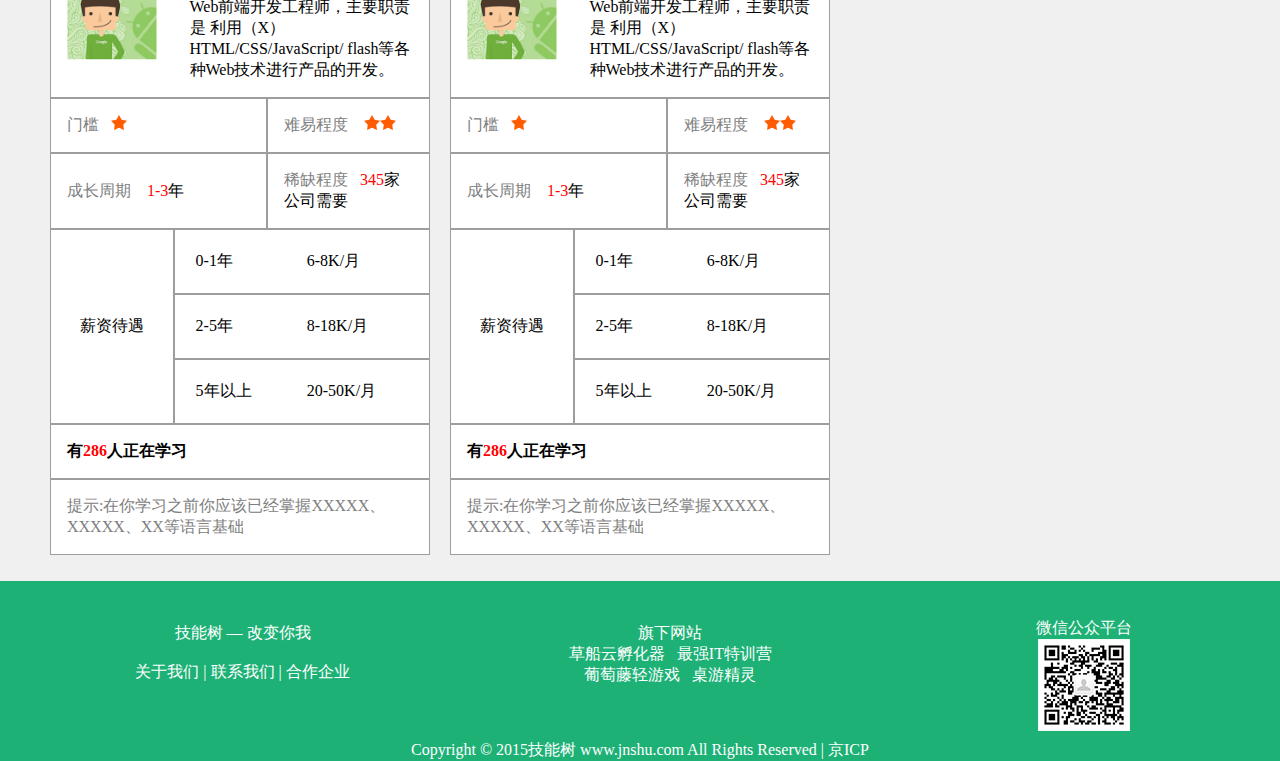
<file: html/occupation.html>
<!DOCTYPE html>
<html lang="en">
<head>
    <meta charset="UTF-8">
    <meta name="viewport" content="width=device-width, initial-scale=1" />
    <link rel="stylesheet" type="text/css" href="../scss/component-gallery.css">
    <link rel="stylesheet" type="text/css" href="../scss/occupation.css">
    <link rel="stylesheet" type="text/css" href="../scss/header.css">
    <link rel="stylesheet" type="text/css" href="../scss/footer.css">
    <style>

    </style>
    <title>职位列表</title>
</head>

<body>

<header class="navbar "  >
    <!--联系方式-->
    <div class="container-fluid phone-number">
        <div class="container ">
            <div class="row ">
                <div class="col-lg-10 col-md-10  col-sm-10 col-xs-7 " >
                    客服热线：010-594-78634
                </div>
                <div class="col-lg-2 col-md-2 col-sm-2 col-xs-5   ">
                    <img src="../images/wechat.jpg " alt="">
                    <img src="../images/QQ.jpg " alt="">
                    <img src="../images/weibo.jpg " alt="">
                </div>
            </div>
        </div>
    </div>

    <!--bootstrap导航栏-->
    <!--<div class="container-fluid navigation">-->
    <!--<div class="container ">-->
    <!--<div class=" row  ">-->
    <!--<div class="pull-left">-->
    <!--<ul class="nav navbar-nav">-->
    <!--<li > <img src="../images/jnshu-logo.png" alt="" id="jnshu-logo"></li>-->
    <!--</ul>-->
    <!--</div>-->
    <!--<div class="pull-right  "  >-->
    <!--<ul class="nav navbar-nav">-->
    <!--<button type="button" class="navbar-btn navbar-toggle pull-right" data-toggle="collapse" data-target="#navbar-collapse " id="change">-->
    <!--<img src="../images/right-direction.png">-->
    <!--</button>-->
    <!--</ul>-->
    <!--</div>-->
    <!--<div class="navbar-collapse collapse pull-right"   id="navbar-collapse"  >-->
    <!--<ul class="navbar-nav nav"  style="text-align: center;" >-->
    <!--<li ID="child"> <a href="index.html " style="color: white ; background: transparent" >首&nbsp;页 </a></li>-->
    <!--<li > <a href="occupation.html " style="color: white ; background: transparent" >职&nbsp;业 </a></li>-->
    <!--<li > <a href="corporation-company.html " style="color: white ; background: transparent" >推&nbsp;荐 </a></li>-->
    <!--<li > <a href="occupation.html " style="color: white ; background: transparent" >关&nbsp;于 </a></li>-->
    <!--</ul>-->
    <!--</div>-->
    <!--</div>-->
    <!--</div>-->
    <!--</div>-->

    <!--导航栏-->
    <div class="container-fluid navigation "   >
        <div class="container "  >
            <div class=" row  "     >
                <div class="pull-left parent" style="height: 100% ;vertical-align: middle;  padding-top : 3px">
                    <img src="../images/jnshu-logo.png" alt="" id="jnshu-logo"   >
                </div>
                <div class="pull-right"  id="change">
                    <div  style=" " > <a href="index.html " style="color: white ; background: transparent" >首&nbsp;页 </a></div>
                    <div  style=" " id="child"> <a href="occupation.html " style="color: white ; background: transparent" >职&nbsp;业 </a></div>
                    <div  style=" "> <a href="corporation-company.html " style="color: white ; background: transparent" >推&nbsp;荐 </a></div>
                    <div  style=" "> <a href="occupation.html " style="color: white ; background: transparent" >关&nbsp;于 </a></div>
                </div>

                <div style="display: inline-block;float: right">
                    <div class="dropdown   " style="  padding: .5rem; vertical-align: middle; ">
                        <span style="display: inline-block; height: 100%"><img src="../images/right-direction.png"></span>
                        <div class="dropdown-content">
                            <ul class="dropdown-menu">
                                <div  style=" " id=" " > <a href="index.html " style="color: white ; background: transparent" >首&nbsp;页 </a></div>
                                <div  style=" "> <a href="occupation.html " style="color: white ; background: transparent" >职&nbsp;业 </a></div>
                                <div  style=" "> <a href="corporation-company.html " style="color: white ; background: transparent" >推&nbsp;荐 </a></div>
                                <div  style=" "> <a href="occupation.html " style="color: white ; background: transparent" >关&nbsp;于 </a></div>
                            </ul>
                        </div>
                    </div>
                </div>

            </div>
        </div>
    </div>


</header>

<div class="container    "  >
    <div class="row">
        <b>首页 > <a href="#"   style="color: #1DB176;">职业</a></b>
    </div>
    <div class="row">
        <span style="color: gray">方向： &nbsp; &nbsp; </span>
        <a href="" style=" background: green; color:white ">全部</a> &nbsp; &nbsp;
        <a href="" style="color: black">前端开发</a> &nbsp; &nbsp;
        <a href="" style="color: black">后端开发</a> &nbsp; &nbsp;
        <a href="" style="color: black">移动开发</a> &nbsp; &nbsp;
        <a href="" style="color: black">整站开发</a> &nbsp; &nbsp;
        <a href="" style="color: black">运营维护</a> &nbsp; &nbsp;
    </div>

    <div class="page-header">
        <h4>前端开发方向</h4>
    </div>
    <div class="row">
        <div class=" col-lg-4 col-md-4 col-sm-6 col-xs-12 engineer "   >
            <div class="box">
                <div class="bmbox  ">
                    <div>
                        <h4  class="center ">WEB前端工程师</h4>
                        iOS是由苹果公司开发的移动操作统，iOS与苹果的Mac OS X操作系统一样，也是以Darwin为基础的，因此同样属
                        于类Unix的商业操作系统。国内iOS开
                        发起步相对较晚，人才培养机制更是远
                        远跟不上市场发展速度。有限的iOS开
                        发人才成了国内企业必争的资源。国内  iOS开发起步相对较晚，人才培养机制
                        更是远远跟不上市场发展速度。有限的iOS开发人才成了国内企业必争的资源。
                    </div>
                </div>
                <table class="  engineer-table  "  cellspacing="0" >
                    <tbody>
                    <tr>
                        <td  width="40%"  style="border-right:none " >
                            <img class="thumb"  style="width: 100%"  src=" ../images/engineer.png">
                        </td>
                        <td   colspan="2"  style="border-left:none " >
                            <h4>WEB前端工程师</h4>
                            Web前端开发工程师，主要职责是
                            利用（X）HTML/CSS/JavaScript/
                            flash等各种Web技术进行产品的开发。
                        </td>
                    </tr>
                    <tr>
                        <td colspan="2">
                            <span style="color: gray;">门槛</span> &nbsp;&nbsp;<img src="../images/star.png" alt="">
                        </td>
                        <td width="50%" >
                            <span style="color: gray;">难易程度</span> &nbsp;&nbsp;
                            <img src="../images/star.png" alt=""><img src="../images/star.png" alt="">
                        </td>
                    </tr>
                    <tr>
                        <td colspan="2">
                            <span style="color: gray;">成长周期</span> &nbsp;&nbsp; <span style="color: red;">1-3</span>年
                        </td>
                        <td width="50%" >
                            <span style="color: gray;">稀缺程度</span> &nbsp;&nbsp;<span style="color: red;">345</span>家公司需要
                        </td>
                    </tr>
                    <tr class="hall-card-year" style="height: 50px">
                        <td class="text-center" width="40%">薪资待遇</td>
                        <td colspan="2"  style="padding: 0" >
                            <div class="row  "  style=" border-bottom: solid 2px #9d9d9d; margin:0  ; padding: 1rem">
                                <div class="col-xs-6"><span class="ng-binding">0-1年</span></div>
                                <div class="col-xs-6 text-right"><span class="ng-binding">6-8K</span>/月</div>
                            </div>
                            <div class="row  "  style=" border-bottom: solid 2px #9d9d9d; margin:0  ; padding: 1rem">
                                <div class="col-xs-6"><span class="ng-binding">2-5年</span></div>
                                <div class="col-xs-6 text-right"><span class="ng-binding">8-18K</span>/月</div>
                            </div>
                            <div class="row  "  style="  margin:0  ; padding: 1rem">
                                <div class="col-xs-6"><span class="ng-binding">5年以上</span></div>
                                <div class="col-xs-6 text-right"><span class="ng-binding">20-50K</span>/月</div>
                            </div>
                        </td>
                    </tr>
                    <tr>
                        <td class=" " colspan="3">
                            <b>有<span style="color: red;">286</span>人正在学习</b>
                        </td>
                    </tr>
                    <tr>
                        <td class=" " colspan="3">
                    <span style="color: gray;">
                        提示:在你学习之前你应该已经掌握XXXXX、XXXXX、XX等语言基础
                    </span>
                        </td>
                    </tr>
                    </tbody>
                </table>
            </div>
        </div>
        <div class=" col-lg-4 col-md-4 col-sm-6 col-xs-12 engineer "   >
            <div class="box">
                <div class="bmbox  ">
                    <div>
                        <h4  class="center ">WEB前端工程师</h4>
                        iOS是由苹果公司开发的移动操作统，iOS与苹果的Mac OS X操作系统一样，也是以Darwin为基础的，因此同样属
                        于类Unix的商业操作系统。国内iOS开
                        发起步相对较晚，人才培养机制更是远
                        远跟不上市场发展速度。有限的iOS开
                        发人才成了国内企业必争的资源。国内  iOS开发起步相对较晚，人才培养机制
                        更是远远跟不上市场发展速度。有限的iOS开发人才成了国内企业必争的资源。
                    </div>
                </div>
                <table class="  engineer-table  "  cellspacing="0" >
                    <tbody>
                    <tr>
                        <td  width="40%"  style="border-right:none " >
                            <img class="thumb"  style="width: 100%"  src=" ../images/engineer.png">
                        </td>
                        <td   colspan="2"  style="border-left:none " >
                            <h4>WEB前端工程师</h4>
                            Web前端开发工程师，主要职责是
                            利用（X）HTML/CSS/JavaScript/
                            flash等各种Web技术进行产品的开发。
                        </td>
                    </tr>
                    <tr>
                        <td colspan="2">
                            <span style="color: gray;">门槛</span> &nbsp;&nbsp;<img src="../images/star.png" alt="">
                        </td>
                        <td width="50%" >
                            <span style="color: gray;">难易程度</span> &nbsp;&nbsp;
                            <img src="../images/star.png" alt=""><img src="../images/star.png" alt="">
                        </td>
                    </tr>
                    <tr>
                        <td colspan="2">
                            <span style="color: gray;">成长周期</span> &nbsp;&nbsp; <span style="color: red;">1-3</span>年
                        </td>
                        <td width="50%" >
                            <span style="color: gray;">稀缺程度</span> &nbsp;&nbsp;<span style="color: red;">345</span>家公司需要
                        </td>
                    </tr>
                    <tr class="hall-card-year" style="height: 50px">
                        <td class="text-center" width="40%">薪资待遇</td>
                        <td colspan="2"  style="padding: 0" >
                            <div class="row  "  style=" border-bottom: solid 2px #9d9d9d; margin:0  ; padding: 1rem">
                                <div class="col-xs-6"><span class="ng-binding">0-1年</span></div>
                                <div class="col-xs-6 text-right"><span class="ng-binding">6-8K</span>/月</div>
                            </div>
                            <div class="row  "  style=" border-bottom: solid 2px #9d9d9d; margin:0  ; padding: 1rem">
                                <div class="col-xs-6"><span class="ng-binding">2-5年</span></div>
                                <div class="col-xs-6 text-right"><span class="ng-binding">8-18K</span>/月</div>
                            </div>
                            <div class="row  "  style="  margin:0  ; padding: 1rem">
                                <div class="col-xs-6"><span class="ng-binding">5年以上</span></div>
                                <div class="col-xs-6 text-right"><span class="ng-binding">20-50K</span>/月</div>
                            </div>
                        </td>
                    </tr>
                    <tr>
                        <td class=" " colspan="3">
                            <b>有<span style="color: red;">286</span>人正在学习</b>
                        </td>
                    </tr>
                    <tr>
                        <td class=" " colspan="3">
                    <span style="color: gray;">
                        提示:在你学习之前你应该已经掌握XXXXX、XXXXX、XX等语言基础
                    </span>
                        </td>
                    </tr>
                    </tbody>
                </table>
            </div>
        </div>
        <div class=" col-lg-4 col-md-4 col-sm-6 col-xs-12 engineer "   >
            <div class="box">
                <div class="bmbox  ">
                    <div>
                        <h4  class="center ">WEB前端工程师</h4>
                        iOS是由苹果公司开发的移动操作统，iOS与苹果的Mac OS X操作系统一样，也是以Darwin为基础的，因此同样属
                        于类Unix的商业操作系统。国内iOS开
                        发起步相对较晚，人才培养机制更是远
                        远跟不上市场发展速度。有限的iOS开
                        发人才成了国内企业必争的资源。国内  iOS开发起步相对较晚，人才培养机制
                        更是远远跟不上市场发展速度。有限的iOS开发人才成了国内企业必争的资源。
                    </div>
                </div>
                <table class="  engineer-table  "  cellspacing="0" >
                    <tbody>
                    <tr>
                        <td  width="40%"  style="border-right:none " >
                            <img class="thumb"  style="width: 100%"  src=" ../images/engineer.png">
                        </td>
                        <td   colspan="2"  style="border-left:none " >
                            <h4>WEB前端工程师</h4>
                            Web前端开发工程师，主要职责是
                            利用（X）HTML/CSS/JavaScript/
                            flash等各种Web技术进行产品的开发。
                        </td>
                    </tr>
                    <tr>
                        <td colspan="2">
                            <span style="color: gray;">门槛</span> &nbsp;&nbsp;<img src="../images/star.png" alt="">
                        </td>
                        <td width="50%" >
                            <span style="color: gray;">难易程度</span> &nbsp;&nbsp;
                            <img src="../images/star.png" alt=""><img src="../images/star.png" alt="">
                        </td>
                    </tr>
                    <tr>
                        <td colspan="2">
                            <span style="color: gray;">成长周期</span> &nbsp;&nbsp; <span style="color: red;">1-3</span>年
                        </td>
                        <td width="50%" >
                            <span style="color: gray;">稀缺程度</span> &nbsp;&nbsp;<span style="color: red;">345</span>家公司需要
                        </td>
                    </tr>
                    <tr class="hall-card-year" style="height: 50px">
                        <td class="text-center" width="40%">薪资待遇</td>
                        <td colspan="2"  style="padding: 0" >
                            <div class="row  "  style=" border-bottom: solid 2px #9d9d9d; margin:0  ; padding: 1rem">
                                <div class="col-xs-6"><span class="ng-binding">0-1年</span></div>
                                <div class="col-xs-6 text-right"><span class="ng-binding">6-8K</span>/月</div>
                            </div>
                            <div class="row  "  style=" border-bottom: solid 2px #9d9d9d; margin:0  ; padding: 1rem">
                                <div class="col-xs-6"><span class="ng-binding">2-5年</span></div>
                                <div class="col-xs-6 text-right"><span class="ng-binding">8-18K</span>/月</div>
                            </div>
                            <div class="row  "  style="  margin:0  ; padding: 1rem">
                                <div class="col-xs-6"><span class="ng-binding">5年以上</span></div>
                                <div class="col-xs-6 text-right"><span class="ng-binding">20-50K</span>/月</div>
                            </div>
                        </td>
                    </tr>
                    <tr>
                        <td class=" " colspan="3">
                            <b>有<span style="color: red;">286</span>人正在学习</b>
                        </td>
                    </tr>
                    <tr>
                        <td class=" " colspan="3">
                    <span style="color: gray;">
                        提示:在你学习之前你应该已经掌握XXXXX、XXXXX、XX等语言基础
                    </span>
                        </td>
                    </tr>
                    </tbody>
                </table>
            </div>
        </div>

    </div>

    <div class="page-header">
        <h4>后端开发方向</h4>
    </div>
    <div class="row">
        <div class=" col-lg-4 col-md-4 col-sm-6 col-xs-12 engineer "   >
            <div class="box">
                <div class="bmbox  ">
                    <div>
                        <h4  class="center ">WEB前端工程师</h4>
                        iOS是由苹果公司开发的移动操作统，iOS与苹果的Mac OS X操作系统一样，也是以Darwin为基础的，因此同样属
                        于类Unix的商业操作系统。国内iOS开
                        发起步相对较晚，人才培养机制更是远
                        远跟不上市场发展速度。有限的iOS开
                        发人才成了国内企业必争的资源。国内  iOS开发起步相对较晚，人才培养机制
                        更是远远跟不上市场发展速度。有限的iOS开发人才成了国内企业必争的资源。
                    </div>
                </div>
                <table class="  engineer-table  "  cellspacing="0" >
                    <tbody>
                    <tr>
                        <td  width="40%"  style="border-right:none " >
                            <img class="thumb"  style="width: 100%"  src=" ../images/engineer.png">
                        </td>
                        <td   colspan="2"  style="border-left:none " >
                            <h4>WEB前端工程师</h4>
                            Web前端开发工程师，主要职责是
                            利用（X）HTML/CSS/JavaScript/
                            flash等各种Web技术进行产品的开发。
                        </td>
                    </tr>
                    <tr>
                        <td colspan="2">
                            <span style="color: gray;">门槛</span> &nbsp;&nbsp;<img src="../images/star.png" alt="">
                        </td>
                        <td width="50%" >
                            <span style="color: gray;">难易程度</span> &nbsp;&nbsp;
                            <img src="../images/star.png" alt=""><img src="../images/star.png" alt="">
                        </td>
                    </tr>
                    <tr>
                        <td colspan="2">
                            <span style="color: gray;">成长周期</span> &nbsp;&nbsp; <span style="color: red;">1-3</span>年
                        </td>
                        <td width="50%" >
                            <span style="color: gray;">稀缺程度</span> &nbsp;&nbsp;<span style="color: red;">345</span>家公司需要
                        </td>
                    </tr>
                    <tr class="hall-card-year" style="height: 50px">
                        <td class="text-center" width="40%">薪资待遇</td>
                        <td colspan="2"  style="padding: 0" >
                            <div class="row  "  style=" border-bottom: solid 2px #9d9d9d; margin:0  ; padding: 1rem">
                                <div class="col-xs-6"><span class="ng-binding">0-1年</span></div>
                                <div class="col-xs-6 text-right"><span class="ng-binding">6-8K</span>/月</div>
                            </div>
                            <div class="row  "  style=" border-bottom: solid 2px #9d9d9d; margin:0  ; padding: 1rem">
                                <div class="col-xs-6"><span class="ng-binding">2-5年</span></div>
                                <div class="col-xs-6 text-right"><span class="ng-binding">8-18K</span>/月</div>
                            </div>
                            <div class="row  "  style="  margin:0  ; padding: 1rem">
                                <div class="col-xs-6"><span class="ng-binding">5年以上</span></div>
                                <div class="col-xs-6 text-right"><span class="ng-binding">20-50K</span>/月</div>
                            </div>
                        </td>
                    </tr>
                    <tr>
                        <td class=" " colspan="3">
                            <b>有<span style="color: red;">286</span>人正在学习</b>
                        </td>
                    </tr>
                    <tr>
                        <td class=" " colspan="3">
                    <span style="color: gray;">
                        提示:在你学习之前你应该已经掌握XXXXX、XXXXX、XX等语言基础
                    </span>
                        </td>
                    </tr>
                    </tbody>
                </table>
            </div>
        </div>
        <div class=" col-lg-4 col-md-4 col-sm-6 col-xs-12 engineer "   >
            <div class="box">
                <div class="bmbox  ">
                    <div>
                        <h4  class="center ">WEB前端工程师</h4>
                        iOS是由苹果公司开发的移动操作统，iOS与苹果的Mac OS X操作系统一样，也是以Darwin为基础的，因此同样属
                        于类Unix的商业操作系统。国内iOS开
                        发起步相对较晚，人才培养机制更是远
                        远跟不上市场发展速度。有限的iOS开
                        发人才成了国内企业必争的资源。国内  iOS开发起步相对较晚，人才培养机制
                        更是远远跟不上市场发展速度。有限的iOS开发人才成了国内企业必争的资源。
                    </div>
                </div>
                <table class="  engineer-table  "  cellspacing="0" >
                    <tbody>
                    <tr>
                        <td  width="40%"  style="border-right:none " >
                            <img class="thumb"  style="width: 100%"  src=" ../images/engineer.png">
                        </td>
                        <td   colspan="2"  style="border-left:none " >
                            <h4>WEB前端工程师</h4>
                            Web前端开发工程师，主要职责是
                            利用（X）HTML/CSS/JavaScript/
                            flash等各种Web技术进行产品的开发。
                        </td>
                    </tr>
                    <tr>
                        <td colspan="2">
                            <span style="color: gray;">门槛</span> &nbsp;&nbsp;<img src="../images/star.png" alt="">
                        </td>
                        <td width="50%" >
                            <span style="color: gray;">难易程度</span> &nbsp;&nbsp;
                            <img src="../images/star.png" alt=""><img src="../images/star.png" alt="">
                        </td>
                    </tr>
                    <tr>
                        <td colspan="2">
                            <span style="color: gray;">成长周期</span> &nbsp;&nbsp; <span style="color: red;">1-3</span>年
                        </td>
                        <td width="50%" >
                            <span style="color: gray;">稀缺程度</span> &nbsp;&nbsp;<span style="color: red;">345</span>家公司需要
                        </td>
                    </tr>
                    <tr class="hall-card-year" style="height: 50px">
                        <td class="text-center" width="40%">薪资待遇</td>
                        <td colspan="2"  style="padding: 0" >
                            <div class="row  "  style=" border-bottom: solid 2px #9d9d9d; margin:0  ; padding: 1rem">
                                <div class="col-xs-6"><span class="ng-binding">0-1年</span></div>
                                <div class="col-xs-6 text-right"><span class="ng-binding">6-8K</span>/月</div>
                            </div>
                            <div class="row  "  style=" border-bottom: solid 2px #9d9d9d; margin:0  ; padding: 1rem">
                                <div class="col-xs-6"><span class="ng-binding">2-5年</span></div>
                                <div class="col-xs-6 text-right"><span class="ng-binding">8-18K</span>/月</div>
                            </div>
                            <div class="row  "  style="  margin:0  ; padding: 1rem">
                                <div class="col-xs-6"><span class="ng-binding">5年以上</span></div>
                                <div class="col-xs-6 text-right"><span class="ng-binding">20-50K</span>/月</div>
                            </div>
                        </td>
                    </tr>
                    <tr>
                        <td class=" " colspan="3">
                            <b>有<span style="color: red;">286</span>人正在学习</b>
                        </td>
                    </tr>
                    <tr>
                        <td class=" " colspan="3">
                    <span style="color: gray;">
                        提示:在你学习之前你应该已经掌握XXXXX、XXXXX、XX等语言基础
                    </span>
                        </td>
                    </tr>
                    </tbody>
                </table>
            </div>
        </div>
        <div class=" col-lg-4 col-md-4 col-sm-6 col-xs-12 engineer "   >
            <div class="box">
                <div class="bmbox  ">
                    <div>
                        <h4  class="center ">WEB前端工程师</h4>
                        iOS是由苹果公司开发的移动操作统，iOS与苹果的Mac OS X操作系统一样，也是以Darwin为基础的，因此同样属
                        于类Unix的商业操作系统。国内iOS开
                        发起步相对较晚，人才培养机制更是远
                        远跟不上市场发展速度。有限的iOS开
                        发人才成了国内企业必争的资源。国内  iOS开发起步相对较晚，人才培养机制
                        更是远远跟不上市场发展速度。有限的iOS开发人才成了国内企业必争的资源。
                    </div>
                </div>
                <table class="  engineer-table  "  cellspacing="0" >
                    <tbody>
                    <tr>
                        <td  width="40%"  style="border-right:none " >
                            <img class="thumb"  style="width: 100%"  src=" ../images/engineer.png">
                        </td>
                        <td   colspan="2"  style="border-left:none " >
                            <h4>WEB前端工程师</h4>
                            Web前端开发工程师，主要职责是
                            利用（X）HTML/CSS/JavaScript/
                            flash等各种Web技术进行产品的开发。
                        </td>
                    </tr>
                    <tr>
                        <td colspan="2">
                            <span style="color: gray;">门槛</span> &nbsp;&nbsp;<img src="../images/star.png" alt="">
                        </td>
                        <td width="50%" >
                            <span style="color: gray;">难易程度</span> &nbsp;&nbsp;
                            <img src="../images/star.png" alt=""><img src="../images/star.png" alt="">
                        </td>
                    </tr>
                    <tr>
                        <td colspan="2">
                            <span style="color: gray;">成长周期</span> &nbsp;&nbsp; <span style="color: red;">1-3</span>年
                        </td>
                        <td width="50%" >
                            <span style="color: gray;">稀缺程度</span> &nbsp;&nbsp;<span style="color: red;">345</span>家公司需要
                        </td>
                    </tr>
                    <tr class="hall-card-year" style="height: 50px">
                        <td class="text-center" width="40%">薪资待遇</td>
                        <td colspan="2"  style="padding: 0" >
                            <div class="row  "  style=" border-bottom: solid 2px #9d9d9d; margin:0  ; padding: 1rem">
                                <div class="col-xs-6"><span class="ng-binding">0-1年</span></div>
                                <div class="col-xs-6 text-right"><span class="ng-binding">6-8K</span>/月</div>
                            </div>
                            <div class="row  "  style=" border-bottom: solid 2px #9d9d9d; margin:0  ; padding: 1rem">
                                <div class="col-xs-6"><span class="ng-binding">2-5年</span></div>
                                <div class="col-xs-6 text-right"><span class="ng-binding">8-18K</span>/月</div>
                            </div>
                            <div class="row  "  style="  margin:0  ; padding: 1rem">
                                <div class="col-xs-6"><span class="ng-binding">5年以上</span></div>
                                <div class="col-xs-6 text-right"><span class="ng-binding">20-50K</span>/月</div>
                            </div>
                        </td>
                    </tr>
                    <tr>
                        <td class=" " colspan="3">
                            <b>有<span style="color: red;">286</span>人正在学习</b>
                        </td>
                    </tr>
                    <tr>
                        <td class=" " colspan="3">
                    <span style="color: gray;">
                        提示:在你学习之前你应该已经掌握XXXXX、XXXXX、XX等语言基础
                    </span>
                        </td>
                    </tr>
                    </tbody>
                </table>
            </div>
        </div>
        <div class=" col-lg-4 col-md-4 col-sm-6 col-xs-12 engineer "   >
            <div class="box">
                <div class="bmbox  ">
                    <div>
                        <h4  class="center ">WEB前端工程师</h4>
                        iOS是由苹果公司开发的移动操作统，iOS与苹果的Mac OS X操作系统一样，也是以Darwin为基础的，因此同样属
                        于类Unix的商业操作系统。国内iOS开
                        发起步相对较晚，人才培养机制更是远
                        远跟不上市场发展速度。有限的iOS开
                        发人才成了国内企业必争的资源。国内  iOS开发起步相对较晚，人才培养机制
                        更是远远跟不上市场发展速度。有限的iOS开发人才成了国内企业必争的资源。
                    </div>
                </div>
                <table class="  engineer-table  "  cellspacing="0" >
                    <tbody>
                    <tr>
                        <td  width="40%"  style="border-right:none " >
                            <img class="thumb"  style="width: 100%"  src=" ../images/engineer.png">
                        </td>
                        <td   colspan="2"  style="border-left:none " >
                            <h4>WEB前端工程师</h4>
                            Web前端开发工程师，主要职责是
                            利用（X）HTML/CSS/JavaScript/
                            flash等各种Web技术进行产品的开发。
                        </td>
                    </tr>
                    <tr>
                        <td colspan="2">
                            <span style="color: gray;">门槛</span> &nbsp;&nbsp;<img src="../images/star.png" alt="">
                        </td>
                        <td width="50%" >
                            <span style="color: gray;">难易程度</span> &nbsp;&nbsp;
                            <img src="../images/star.png" alt=""><img src="../images/star.png" alt="">
                        </td>
                    </tr>
                    <tr>
                        <td colspan="2">
                            <span style="color: gray;">成长周期</span> &nbsp;&nbsp; <span style="color: red;">1-3</span>年
                        </td>
                        <td width="50%" >
                            <span style="color: gray;">稀缺程度</span> &nbsp;&nbsp;<span style="color: red;">345</span>家公司需要
                        </td>
                    </tr>
                    <tr class="hall-card-year" style="height: 50px">
                        <td class="text-center" width="40%">薪资待遇</td>
                        <td colspan="2"  style="padding: 0" >
                            <div class="row  "  style=" border-bottom: solid 2px #9d9d9d; margin:0  ; padding: 1rem">
                                <div class="col-xs-6"><span class="ng-binding">0-1年</span></div>
                                <div class="col-xs-6 text-right"><span class="ng-binding">6-8K</span>/月</div>
                            </div>
                            <div class="row  "  style=" border-bottom: solid 2px #9d9d9d; margin:0  ; padding: 1rem">
                                <div class="col-xs-6"><span class="ng-binding">2-5年</span></div>
                                <div class="col-xs-6 text-right"><span class="ng-binding">8-18K</span>/月</div>
                            </div>
                            <div class="row  "  style="  margin:0  ; padding: 1rem">
                                <div class="col-xs-6"><span class="ng-binding">5年以上</span></div>
                                <div class="col-xs-6 text-right"><span class="ng-binding">20-50K</span>/月</div>
                            </div>
                        </td>
                    </tr>
                    <tr>
                        <td class=" " colspan="3">
                            <b>有<span style="color: red;">286</span>人正在学习</b>
                        </td>
                    </tr>
                    <tr>
                        <td class=" " colspan="3">
                    <span style="color: gray;">
                        提示:在你学习之前你应该已经掌握XXXXX、XXXXX、XX等语言基础
                    </span>
                        </td>
                    </tr>
                    </tbody>
                </table>
            </div>
        </div>
        <div class=" col-lg-4 col-md-4 col-sm-6 col-xs-12 engineer "   >
            <div class="box">
                <div class="bmbox  ">
                    <div>
                        <h4  class="center ">WEB前端工程师</h4>
                        iOS是由苹果公司开发的移动操作统，iOS与苹果的Mac OS X操作系统一样，也是以Darwin为基础的，因此同样属
                        于类Unix的商业操作系统。国内iOS开
                        发起步相对较晚，人才培养机制更是远
                        远跟不上市场发展速度。有限的iOS开
                        发人才成了国内企业必争的资源。国内  iOS开发起步相对较晚，人才培养机制
                        更是远远跟不上市场发展速度。有限的iOS开发人才成了国内企业必争的资源。
                    </div>
                </div>
                <table class="  engineer-table  "  cellspacing="0" >
                    <tbody>
                    <tr>
                        <td  width="40%"  style="border-right:none " >
                            <img class="thumb"  style="width: 100%"  src=" ../images/engineer.png">
                        </td>
                        <td   colspan="2"  style="border-left:none " >
                            <h4>WEB前端工程师</h4>
                            Web前端开发工程师，主要职责是
                            利用（X）HTML/CSS/JavaScript/
                            flash等各种Web技术进行产品的开发。
                        </td>
                    </tr>
                    <tr>
                        <td colspan="2">
                            <span style="color: gray;">门槛</span> &nbsp;&nbsp;<img src="../images/star.png" alt="">
                        </td>
                        <td width="50%" >
                            <span style="color: gray;">难易程度</span> &nbsp;&nbsp;
                            <img src="../images/star.png" alt=""><img src="../images/star.png" alt="">
                        </td>
                    </tr>
                    <tr>
                        <td colspan="2">
                            <span style="color: gray;">成长周期</span> &nbsp;&nbsp; <span style="color: red;">1-3</span>年
                        </td>
                        <td width="50%" >
                            <span style="color: gray;">稀缺程度</span> &nbsp;&nbsp;<span style="color: red;">345</span>家公司需要
                        </td>
                    </tr>
                    <tr class="hall-card-year" style="height: 50px">
                        <td class="text-center" width="40%">薪资待遇</td>
                        <td colspan="2"  style="padding: 0" >
                            <div class="row  "  style=" border-bottom: solid 2px #9d9d9d; margin:0  ; padding: 1rem">
                                <div class="col-xs-6"><span class="ng-binding">0-1年</span></div>
                                <div class="col-xs-6 text-right"><span class="ng-binding">6-8K</span>/月</div>
                            </div>
                            <div class="row  "  style=" border-bottom: solid 2px #9d9d9d; margin:0  ; padding: 1rem">
                                <div class="col-xs-6"><span class="ng-binding">2-5年</span></div>
                                <div class="col-xs-6 text-right"><span class="ng-binding">8-18K</span>/月</div>
                            </div>
                            <div class="row  "  style="  margin:0  ; padding: 1rem">
                                <div class="col-xs-6"><span class="ng-binding">5年以上</span></div>
                                <div class="col-xs-6 text-right"><span class="ng-binding">20-50K</span>/月</div>
                            </div>
                        </td>
                    </tr>
                    <tr>
                        <td class=" " colspan="3">
                            <b>有<span style="color: red;">286</span>人正在学习</b>
                        </td>
                    </tr>
                    <tr>
                        <td class=" " colspan="3">
                    <span style="color: gray;">
                        提示:在你学习之前你应该已经掌握XXXXX、XXXXX、XX等语言基础
                    </span>
                        </td>
                    </tr>
                    </tbody>
                </table>
            </div>
        </div>
    </div>

    <div class="page-header">
        <h4>移动开发方向</h4>
    </div>
    <div class="row">
        <div class=" col-lg-4 col-md-4 col-sm-6 col-xs-12 engineer "   >
            <div class="box">
                <div class="bmbox  ">
                    <div>
                        <h4  class="center ">WEB前端工程师</h4>
                        iOS是由苹果公司开发的移动操作统，iOS与苹果的Mac OS X操作系统一样，也是以Darwin为基础的，因此同样属
                        于类Unix的商业操作系统。国内iOS开
                        发起步相对较晚，人才培养机制更是远
                        远跟不上市场发展速度。有限的iOS开
                        发人才成了国内企业必争的资源。国内  iOS开发起步相对较晚，人才培养机制
                        更是远远跟不上市场发展速度。有限的iOS开发人才成了国内企业必争的资源。
                    </div>
                </div>
                <table class="  engineer-table  "  cellspacing="0" >
                    <tbody>
                    <tr>
                        <td  width="40%"  style="border-right:none " >
                            <img class="thumb"  style="width: 100%"  src=" ../images/engineer.png">
                        </td>
                        <td   colspan="2"  style="border-left:none " >
                            <h4>WEB前端工程师</h4>
                            Web前端开发工程师，主要职责是
                            利用（X）HTML/CSS/JavaScript/
                            flash等各种Web技术进行产品的开发。
                        </td>
                    </tr>
                    <tr>
                        <td colspan="2">
                            <span style="color: gray;">门槛</span> &nbsp;&nbsp;<img src="../images/star.png" alt="">
                        </td>
                        <td width="50%" >
                            <span style="color: gray;">难易程度</span> &nbsp;&nbsp;
                            <img src="../images/star.png" alt=""><img src="../images/star.png" alt="">
                        </td>
                    </tr>
                    <tr>
                        <td colspan="2">
                            <span style="color: gray;">成长周期</span> &nbsp;&nbsp; <span style="color: red;">1-3</span>年
                        </td>
                        <td width="50%" >
                            <span style="color: gray;">稀缺程度</span> &nbsp;&nbsp;<span style="color: red;">345</span>家公司需要
                        </td>
                    </tr>
                    <tr class="hall-card-year" style="height: 50px">
                        <td class="text-center" width="40%">薪资待遇</td>
                        <td colspan="2"  style="padding: 0" >
                            <div class="row  "  style=" border-bottom: solid 2px #9d9d9d; margin:0  ; padding: 1rem">
                                <div class="col-xs-6"><span class="ng-binding">0-1年</span></div>
                                <div class="col-xs-6 text-right"><span class="ng-binding">6-8K</span>/月</div>
                            </div>
                            <div class="row  "  style=" border-bottom: solid 2px #9d9d9d; margin:0  ; padding: 1rem">
                                <div class="col-xs-6"><span class="ng-binding">2-5年</span></div>
                                <div class="col-xs-6 text-right"><span class="ng-binding">8-18K</span>/月</div>
                            </div>
                            <div class="row  "  style="  margin:0  ; padding: 1rem">
                                <div class="col-xs-6"><span class="ng-binding">5年以上</span></div>
                                <div class="col-xs-6 text-right"><span class="ng-binding">20-50K</span>/月</div>
                            </div>
                        </td>
                    </tr>
                    <tr>
                        <td class=" " colspan="3">
                            <b>有<span style="color: red;">286</span>人正在学习</b>
                        </td>
                    </tr>
                    <tr>
                        <td class=" " colspan="3">
                    <span style="color: gray;">
                        提示:在你学习之前你应该已经掌握XXXXX、XXXXX、XX等语言基础
                    </span>
                        </td>
                    </tr>
                    </tbody>
                </table>
            </div>
        </div>
        <div class=" col-lg-4 col-md-4 col-sm-6 col-xs-12 engineer "   >
            <div class="box">
                <div class="bmbox  ">
                    <div>
                        <h4  class="center ">WEB前端工程师</h4>
                        iOS是由苹果公司开发的移动操作统，iOS与苹果的Mac OS X操作系统一样，也是以Darwin为基础的，因此同样属
                        于类Unix的商业操作系统。国内iOS开
                        发起步相对较晚，人才培养机制更是远
                        远跟不上市场发展速度。有限的iOS开
                        发人才成了国内企业必争的资源。国内  iOS开发起步相对较晚，人才培养机制
                        更是远远跟不上市场发展速度。有限的iOS开发人才成了国内企业必争的资源。
                    </div>
                </div>
                <table class="  engineer-table  "  cellspacing="0" >
                    <tbody>
                    <tr>
                        <td  width="40%"  style="border-right:none " >
                            <img class="thumb"  style="width: 100%"  src=" ../images/engineer.png">
                        </td>
                        <td   colspan="2"  style="border-left:none " >
                            <h4>WEB前端工程师</h4>
                            Web前端开发工程师，主要职责是
                            利用（X）HTML/CSS/JavaScript/
                            flash等各种Web技术进行产品的开发。
                        </td>
                    </tr>
                    <tr>
                        <td colspan="2">
                            <span style="color: gray;">门槛</span> &nbsp;&nbsp;<img src="../images/star.png" alt="">
                        </td>
                        <td width="50%" >
                            <span style="color: gray;">难易程度</span> &nbsp;&nbsp;
                            <img src="../images/star.png" alt=""><img src="../images/star.png" alt="">
                        </td>
                    </tr>
                    <tr>
                        <td colspan="2">
                            <span style="color: gray;">成长周期</span> &nbsp;&nbsp; <span style="color: red;">1-3</span>年
                        </td>
                        <td width="50%" >
                            <span style="color: gray;">稀缺程度</span> &nbsp;&nbsp;<span style="color: red;">345</span>家公司需要
                        </td>
                    </tr>
                    <tr class="hall-card-year" style="height: 50px">
                        <td class="text-center" width="40%">薪资待遇</td>
                        <td colspan="2"  style="padding: 0" >
                            <div class="row  "  style=" border-bottom: solid 2px #9d9d9d; margin:0  ; padding: 1rem">
                                <div class="col-xs-6"><span class="ng-binding">0-1年</span></div>
                                <div class="col-xs-6 text-right"><span class="ng-binding">6-8K</span>/月</div>
                            </div>
                            <div class="row  "  style=" border-bottom: solid 2px #9d9d9d; margin:0  ; padding: 1rem">
                                <div class="col-xs-6"><span class="ng-binding">2-5年</span></div>
                                <div class="col-xs-6 text-right"><span class="ng-binding">8-18K</span>/月</div>
                            </div>
                            <div class="row  "  style="  margin:0  ; padding: 1rem">
                                <div class="col-xs-6"><span class="ng-binding">5年以上</span></div>
                                <div class="col-xs-6 text-right"><span class="ng-binding">20-50K</span>/月</div>
                            </div>
                        </td>
                    </tr>
                    <tr>
                        <td class=" " colspan="3">
                            <b>有<span style="color: red;">286</span>人正在学习</b>
                        </td>
                    </tr>
                    <tr>
                        <td class=" " colspan="3">
                    <span style="color: gray;">
                        提示:在你学习之前你应该已经掌握XXXXX、XXXXX、XX等语言基础
                    </span>
                        </td>
                    </tr>
                    </tbody>
                </table>
            </div>
        </div>
        <div class=" col-lg-4 col-md-4 col-sm-6 col-xs-12 engineer "   >
            <div class="box">
                <div class="bmbox  ">
                    <div>
                        <h4  class="center ">WEB前端工程师</h4>
                        iOS是由苹果公司开发的移动操作统，iOS与苹果的Mac OS X操作系统一样，也是以Darwin为基础的，因此同样属
                        于类Unix的商业操作系统。国内iOS开
                        发起步相对较晚，人才培养机制更是远
                        远跟不上市场发展速度。有限的iOS开
                        发人才成了国内企业必争的资源。国内  iOS开发起步相对较晚，人才培养机制
                        更是远远跟不上市场发展速度。有限的iOS开发人才成了国内企业必争的资源。
                    </div>
                </div>
                <table class="  engineer-table  "  cellspacing="0" >
                    <tbody>
                    <tr>
                        <td  width="40%"  style="border-right:none " >
                            <img class="thumb"  style="width: 100%"  src=" ../images/engineer.png">
                        </td>
                        <td   colspan="2"  style="border-left:none " >
                            <h4>WEB前端工程师</h4>
                            Web前端开发工程师，主要职责是
                            利用（X）HTML/CSS/JavaScript/
                            flash等各种Web技术进行产品的开发。
                        </td>
                    </tr>
                    <tr>
                        <td colspan="2">
                            <span style="color: gray;">门槛</span> &nbsp;&nbsp;<img src="../images/star.png" alt="">
                        </td>
                        <td width="50%" >
                            <span style="color: gray;">难易程度</span> &nbsp;&nbsp;
                            <img src="../images/star.png" alt=""><img src="../images/star.png" alt="">
                        </td>
                    </tr>
                    <tr>
                        <td colspan="2">
                            <span style="color: gray;">成长周期</span> &nbsp;&nbsp; <span style="color: red;">1-3</span>年
                        </td>
                        <td width="50%" >
                            <span style="color: gray;">稀缺程度</span> &nbsp;&nbsp;<span style="color: red;">345</span>家公司需要
                        </td>
                    </tr>
                    <tr class="hall-card-year" style="height: 50px">
                        <td class="text-center" width="40%">薪资待遇</td>
                        <td colspan="2"  style="padding: 0" >
                            <div class="row  "  style=" border-bottom: solid 2px #9d9d9d; margin:0  ; padding: 1rem">
                                <div class="col-xs-6"><span class="ng-binding">0-1年</span></div>
                                <div class="col-xs-6 text-right"><span class="ng-binding">6-8K</span>/月</div>
                            </div>
                            <div class="row  "  style=" border-bottom: solid 2px #9d9d9d; margin:0  ; padding: 1rem">
                                <div class="col-xs-6"><span class="ng-binding">2-5年</span></div>
                                <div class="col-xs-6 text-right"><span class="ng-binding">8-18K</span>/月</div>
                            </div>
                            <div class="row  "  style="  margin:0  ; padding: 1rem">
                                <div class="col-xs-6"><span class="ng-binding">5年以上</span></div>
                                <div class="col-xs-6 text-right"><span class="ng-binding">20-50K</span>/月</div>
                            </div>
                        </td>
                    </tr>
                    <tr>
                        <td class=" " colspan="3">
                            <b>有<span style="color: red;">286</span>人正在学习</b>
                        </td>
                    </tr>
                    <tr>
                        <td class=" " colspan="3">
                    <span style="color: gray;">
                        提示:在你学习之前你应该已经掌握XXXXX、XXXXX、XX等语言基础
                    </span>
                        </td>
                    </tr>
                    </tbody>
                </table>
            </div>
        </div>
    </div>

    <div class="page-header">
        <h4>运维方向</h4>
    </div>
    <div class="row">
        <div class=" col-lg-4 col-md-4 col-sm-6 col-xs-12 engineer "   >
            <div class="box">
                <div class="bmbox  ">
                    <div>
                        <h4  class="center ">WEB前端工程师</h4>
                        iOS是由苹果公司开发的移动操作统，iOS与苹果的Mac OS X操作系统一样，也是以Darwin为基础的，因此同样属
                        于类Unix的商业操作系统。国内iOS开
                        发起步相对较晚，人才培养机制更是远
                        远跟不上市场发展速度。有限的iOS开
                        发人才成了国内企业必争的资源。国内  iOS开发起步相对较晚，人才培养机制
                        更是远远跟不上市场发展速度。有限的iOS开发人才成了国内企业必争的资源。
                    </div>
                </div>
                <table class="  engineer-table  "  cellspacing="0" >
                    <tbody>
                    <tr>
                        <td  width="40%"  style="border-right:none " >
                            <img class="thumb"  style="width: 100%"  src=" ../images/engineer.png">
                        </td>
                        <td   colspan="2"  style="border-left:none " >
                            <h4>WEB前端工程师</h4>
                            Web前端开发工程师，主要职责是
                            利用（X）HTML/CSS/JavaScript/
                            flash等各种Web技术进行产品的开发。
                        </td>
                    </tr>
                    <tr>
                        <td colspan="2">
                            <span style="color: gray;">门槛</span> &nbsp;&nbsp;<img src="../images/star.png" alt="">
                        </td>
                        <td width="50%" >
                            <span style="color: gray;">难易程度</span> &nbsp;&nbsp;
                            <img src="../images/star.png" alt=""><img src="../images/star.png" alt="">
                        </td>
                    </tr>
                    <tr>
                        <td colspan="2">
                            <span style="color: gray;">成长周期</span> &nbsp;&nbsp; <span style="color: red;">1-3</span>年
                        </td>
                        <td width="50%" >
                            <span style="color: gray;">稀缺程度</span> &nbsp;&nbsp;<span style="color: red;">345</span>家公司需要
                        </td>
                    </tr>
                    <tr class="hall-card-year" style="height: 50px">
                        <td class="text-center" width="40%">薪资待遇</td>
                        <td colspan="2"  style="padding: 0" >
                            <div class="row  "  style=" border-bottom: solid 2px #9d9d9d; margin:0  ; padding: 1rem">
                                <div class="col-xs-6"><span class="ng-binding">0-1年</span></div>
                                <div class="col-xs-6 text-right"><span class="ng-binding">6-8K</span>/月</div>
                            </div>
                            <div class="row  "  style=" border-bottom: solid 2px #9d9d9d; margin:0  ; padding: 1rem">
                                <div class="col-xs-6"><span class="ng-binding">2-5年</span></div>
                                <div class="col-xs-6 text-right"><span class="ng-binding">8-18K</span>/月</div>
                            </div>
                            <div class="row  "  style="  margin:0  ; padding: 1rem">
                                <div class="col-xs-6"><span class="ng-binding">5年以上</span></div>
                                <div class="col-xs-6 text-right"><span class="ng-binding">20-50K</span>/月</div>
                            </div>
                        </td>
                    </tr>
                    <tr>
                        <td class=" " colspan="3">
                            <b>有<span style="color: red;">286</span>人正在学习</b>
                        </td>
                    </tr>
                    <tr>
                        <td class=" " colspan="3">
                    <span style="color: gray;">
                        提示:在你学习之前你应该已经掌握XXXXX、XXXXX、XX等语言基础
                    </span>
                        </td>
                    </tr>
                    </tbody>
                </table>
            </div>
        </div>
        <div class=" col-lg-4 col-md-4 col-sm-6 col-xs-12 engineer "   >
            <div class="box">
                <div class="bmbox  ">
                    <div>
                        <h4  class="center ">WEB前端工程师</h4>
                        iOS是由苹果公司开发的移动操作统，iOS与苹果的Mac OS X操作系统一样，也是以Darwin为基础的，因此同样属
                        于类Unix的商业操作系统。国内iOS开
                        发起步相对较晚，人才培养机制更是远
                        远跟不上市场发展速度。有限的iOS开
                        发人才成了国内企业必争的资源。国内  iOS开发起步相对较晚，人才培养机制
                        更是远远跟不上市场发展速度。有限的iOS开发人才成了国内企业必争的资源。
                    </div>
                </div>
                <table class="  engineer-table  "  cellspacing="0" >
                    <tbody>
                    <tr>
                        <td  width="40%"  style="border-right:none " >
                            <img class="thumb"  style="width: 100%"  src=" ../images/engineer.png">
                        </td>
                        <td   colspan="2"  style="border-left:none " >
                            <h4>WEB前端工程师</h4>
                            Web前端开发工程师，主要职责是
                            利用（X）HTML/CSS/JavaScript/
                            flash等各种Web技术进行产品的开发。
                        </td>
                    </tr>
                    <tr>
                        <td colspan="2">
                            <span style="color: gray;">门槛</span> &nbsp;&nbsp;<img src="../images/star.png" alt="">
                        </td>
                        <td width="50%" >
                            <span style="color: gray;">难易程度</span> &nbsp;&nbsp;
                            <img src="../images/star.png" alt=""><img src="../images/star.png" alt="">
                        </td>
                    </tr>
                    <tr>
                        <td colspan="2">
                            <span style="color: gray;">成长周期</span> &nbsp;&nbsp; <span style="color: red;">1-3</span>年
                        </td>
                        <td width="50%" >
                            <span style="color: gray;">稀缺程度</span> &nbsp;&nbsp;<span style="color: red;">345</span>家公司需要
                        </td>
                    </tr>
                    <tr class="hall-card-year" style="height: 50px">
                        <td class="text-center" width="40%">薪资待遇</td>
                        <td colspan="2"  style="padding: 0" >
                            <div class="row  "  style=" border-bottom: solid 2px #9d9d9d; margin:0  ; padding: 1rem">
                                <div class="col-xs-6"><span class="ng-binding">0-1年</span></div>
                                <div class="col-xs-6 text-right"><span class="ng-binding">6-8K</span>/月</div>
                            </div>
                            <div class="row  "  style=" border-bottom: solid 2px #9d9d9d; margin:0  ; padding: 1rem">
                                <div class="col-xs-6"><span class="ng-binding">2-5年</span></div>
                                <div class="col-xs-6 text-right"><span class="ng-binding">8-18K</span>/月</div>
                            </div>
                            <div class="row  "  style="  margin:0  ; padding: 1rem">
                                <div class="col-xs-6"><span class="ng-binding">5年以上</span></div>
                                <div class="col-xs-6 text-right"><span class="ng-binding">20-50K</span>/月</div>
                            </div>
                        </td>
                    </tr>
                    <tr>
                        <td class=" " colspan="3">
                            <b>有<span style="color: red;">286</span>人正在学习</b>
                        </td>
                    </tr>
                    <tr>
                        <td class=" " colspan="3">
                    <span style="color: gray;">
                        提示:在你学习之前你应该已经掌握XXXXX、XXXXX、XX等语言基础
                    </span>
                        </td>
                    </tr>
                    </tbody>
                </table>
            </div>
        </div>
    </div>

</div>

<footer class="footer  "  >


    <div class="QR-code container-fluid">
        <div class="container">
            <div class="row ">
                <div class="col-lg-8 col-md-8 col-xs-12 col-sm-12 text-center ">
                    <div class=" col-lg-6 col-md-6 col-xs-12 col-sm-6 ">
                        <p>  技能树 — 改变你我 </p>
                        <p><br></p>
                        <p>    关于我们  |  联系我们  |  合作企业 </p>
                    </div>
                    <div class="col-lg-5 col-md-5 col-xs-12 col-sm-6  pull-right">
                        <p>旗下网站</p>
                        <p>
                            <a href="" style=" color: white">  草船云孵化器</a> &nbsp;
                            <a href="" style=" color: white; ">  最强IT特训营</a>
                        </p>
                        <p> <a href="" style=" color: white; ">  葡萄藤轻游戏 </a>&nbsp;
                            <a href="" style=" color: white; ">  桌游精灵</a>
                        </p>
                    </div>
                </div>
                <div class="col-lg-3 col-md-3 col-xs-12 col-sm-12  col-lg-offset-1 col-md-offset-1 text-center">
                    <p>微信公众平台</p>
                    <img src="../images/QRcode.png" alt="">
                </div>
            </div>
            <div class="row ">
                <p style="text-align: center">Copyright © 2015技能树 www.jnshu.com  All Rights Reserved | 京ICP</p>
            </div>
        </div>
    </div>
</footer>

</body>
</file>
<file: scss/component-gallery.css>
* {
  margin: 0; }

a {
  text-decoration: none; }

.table {
  width: 100%;
  max-width: 100%;
  margin-bottom: 20px; }

.navbar-toggle {
  position: relative;
  float: right;
  padding: 9px 10px;
  margin-top: 8px;
  margin-right: 15px;
  margin-bottom: 8px;
  background-color: transparent;
  background-image: none;
  border: 1px solid transparent;
  border-radius: 4px; }

@media (min-width: 768px) {
  .navbar-toggle {
    display: none; } }
.nav {
  padding-left: 0;
  margin-bottom: 0;
  list-style: none; }

.nav > li {
  position: relative;
  display: block; }

.nav > li > a {
  position: relative;
  display: block;
  padding: 10px 15px; }

.nav > li > a:hover,
.nav > li > a:focus {
  text-decoration: none;
  background-color: #eee; }

.navbar-collapse {
  padding-right: 15px;
  padding-left: 15px;
  overflow-x: visible;
  -webkit-overflow-scrolling: touch;
  border-top: 1px solid transparent;
  -webkit-box-shadow: inset 0 1px 0 rgba(255, 255, 255, 0.1);
  box-shadow: inset 0 1px 0 rgba(255, 255, 255, 0.1); }

.navbar {
  position: relative;
  min-height: 50px;
  margin-bottom: 20px;
  border: 1px solid transparent; }

@media (min-width: 768px) {
  .navbar {
    border-radius: 4px; } }
@media (min-width: 768px) {
  .navbar-header {
    float: left; } }
.table > thead > tr > th,
.table > tbody > tr > th,
.table > tfoot > tr > th,
.table > thead > tr > td,
.table > tbody > tr > td,
.table > tfoot > tr > td {
  padding: 8px;
  line-height: 1.42857143;
  vertical-align: top;
  border-top: 1px solid #ddd; }

.table > thead > tr > th {
  vertical-align: bottom;
  border-bottom: 2px solid #ddd; }

.table > caption + thead > tr:first-child > th,
.table > colgroup + thead > tr:first-child > th,
.table > thead:first-child > tr:first-child > th,
.table > caption + thead > tr:first-child > td,
.table > colgroup + thead > tr:first-child > td,
.table > thead:first-child > tr:first-child > td {
  border-top: 0; }

.table > tbody + tbody {
  border-top: 2px solid #ddd; }

.container:before,
.container:after,
.container-fluid:before,
.container-fluid:after,
.row:before,
.row:after {
  display: table;
  content: " "; }

.container:after,
.container-fluid:after,
.row:after {
  clear: both; }

.container {
  padding-right: 15px;
  padding-left: 15px;
  margin-right: auto;
  margin-left: auto; }

@media (min-width: 768px) {
  .container {
    width: 750px; } }
@media (min-width: 992px) {
  .container {
    width: 970px; } }
@media (min-width: 1200px) {
  .container {
    width: 1170px; } }
.container-fluid {
  padding-right: 15px;
  padding-left: 15px;
  margin-right: auto;
  margin-left: auto; }

.row {
  margin-right: -15px;
  margin-left: -15px; }

.col-xs-1, .col-sm-1, .col-md-1, .col-lg-1, .col-xs-2, .col-sm-2, .col-md-2, .col-lg-2, .col-xs-3, .col-sm-3, .col-md-3, .col-lg-3, .col-xs-4, .col-sm-4, .col-md-4, .col-lg-4,
.col-xs-5, .col-sm-5, .col-md-5, .col-lg-5, .col-xs-6, .col-sm-6, .col-md-6, .col-lg-6, .col-xs-7, .col-sm-7, .col-md-7, .col-lg-7, .col-xs-8, .col-sm-8, .col-md-8, .col-lg-8,
.col-xs-9, .col-sm-9, .col-md-9, .col-lg-9, .col-xs-10, .col-sm-10, .col-md-10, .col-lg-10, .col-xs-11, .col-sm-11, .col-md-11, .col-lg-11, .col-xs-12, .col-sm-12, .col-md-12,
.col-lg-12 {
  position: relative;
  min-height: 1px; }

.col-xs-1, .col-xs-2, .col-xs-3, .col-xs-4, .col-xs-5, .col-xs-6, .col-xs-7, .col-xs-8, .col-xs-9, .col-xs-10, .col-xs-11, .col-xs-12 {
  float: left; }

.col-xs-12 {
  width: 100%; }

.col-xs-11 {
  width: 91.66666667%; }

.col-xs-10 {
  width: 83.33333333%; }

.col-xs-9 {
  width: 75%; }

.col-xs-8 {
  width: 66.66666667%; }

.col-xs-7 {
  width: 58.33333333%; }

.col-xs-6 {
  width: 50%; }

.col-xs-5 {
  width: 41.66666667%; }

.col-xs-4 {
  width: 33.33333333%; }

.col-xs-3 {
  width: 25%; }

.col-xs-2 {
  width: 16.66666667%; }

.col-xs-1 {
  width: 8.33333333%; }

@media (min-width: 768px) {
  .col-sm-1, .col-sm-2, .col-sm-3, .col-sm-4, .col-sm-5, .col-sm-6, .col-sm-7, .col-sm-8, .col-sm-9, .col-sm-10, .col-sm-11, .col-sm-12 {
    float: left; }

  .col-sm-12 {
    width: 100%; }

  .col-sm-11 {
    width: 91.66666667%; }

  .col-sm-10 {
    width: 83.33333333%; }

  .col-sm-9 {
    width: 75%; }

  .col-sm-8 {
    width: 66.66666667%; }

  .col-sm-7 {
    width: 58.33333333%; }

  .col-sm-6 {
    width: 50%; }

  .col-sm-5 {
    width: 41.66666667%; }

  .col-sm-4 {
    width: 33.33333333%; }

  .col-sm-3 {
    width: 25%; }

  .col-sm-2 {
    width: 16.66666667%; }

  .col-sm-1 {
    width: 8.33333333%; }

  .col-sm-pull-12 {
    right: 100%; }

  .col-sm-pull-11 {
    right: 91.66666667%; }

  .col-sm-pull-10 {
    right: 83.33333333%; }

  .col-sm-pull-9 {
    right: 75%; }

  .col-sm-pull-8 {
    right: 66.66666667%; }

  .col-sm-pull-7 {
    right: 58.33333333%; }

  .col-sm-pull-6 {
    right: 50%; }

  .col-sm-pull-5 {
    right: 41.66666667%; }

  .col-sm-pull-4 {
    right: 33.33333333%; }

  .col-sm-pull-3 {
    right: 25%; }

  .col-sm-pull-2 {
    right: 16.66666667%; }

  .col-sm-pull-1 {
    right: 8.33333333%; }

  .col-sm-pull-0 {
    right: auto; }

  .col-sm-push-12 {
    left: 100%; }

  .col-sm-push-11 {
    left: 91.66666667%; }

  .col-sm-push-10 {
    left: 83.33333333%; }

  .col-sm-push-9 {
    left: 75%; }

  .col-sm-push-8 {
    left: 66.66666667%; }

  .col-sm-push-7 {
    left: 58.33333333%; }

  .col-sm-push-6 {
    left: 50%; }

  .col-sm-push-5 {
    left: 41.66666667%; }

  .col-sm-push-4 {
    left: 33.33333333%; }

  .col-sm-push-3 {
    left: 25%; }

  .col-sm-push-2 {
    left: 16.66666667%; }

  .col-sm-push-1 {
    left: 8.33333333%; }

  .col-sm-push-0 {
    left: auto; }

  .col-sm-offset-12 {
    margin-left: 100%; }

  .col-sm-offset-11 {
    margin-left: 91.66666667%; }

  .col-sm-offset-10 {
    margin-left: 83.33333333%; }

  .col-sm-offset-9 {
    margin-left: 75%; }

  .col-sm-offset-8 {
    margin-left: 66.66666667%; }

  .col-sm-offset-7 {
    margin-left: 58.33333333%; }

  .col-sm-offset-6 {
    margin-left: 50%; }

  .col-sm-offset-5 {
    margin-left: 41.66666667%; }

  .col-sm-offset-4 {
    margin-left: 33.33333333%; }

  .col-sm-offset-3 {
    margin-left: 25%; }

  .col-sm-offset-2 {
    margin-left: 16.66666667%; }

  .col-sm-offset-1 {
    margin-left: 8.33333333%; }

  .col-sm-offset-0 {
    margin-left: 0; } }
@media (min-width: 992px) {
  .col-md-1, .col-md-2, .col-md-3, .col-md-4, .col-md-5, .col-md-6, .col-md-7, .col-md-8, .col-md-9, .col-md-10, .col-md-11, .col-md-12 {
    float: left; }

  .col-md-12 {
    width: 100%; }

  .col-md-11 {
    width: 91.66666667%; }

  .col-md-10 {
    width: 83.33333333%; }

  .col-md-9 {
    width: 75%; }

  .col-md-8 {
    width: 66.66666667%; }

  .col-md-7 {
    width: 58.33333333%; }

  .col-md-6 {
    width: 50%; }

  .col-md-5 {
    width: 41.66666667%; }

  .col-md-4 {
    width: 33.33333333%; }

  .col-md-3 {
    width: 24%; }

  .col-md-2 {
    width: 16.66666667%; }

  .col-md-1 {
    width: 8.33333333%; }

  .col-md-pull-12 {
    right: 100%; }

  .col-md-pull-11 {
    right: 91.66666667%; }

  .col-md-pull-10 {
    right: 83.33333333%; }

  .col-md-pull-9 {
    right: 75%; }

  .col-md-pull-8 {
    right: 66.66666667%; }

  .col-md-pull-7 {
    right: 58.33333333%; }

  .col-md-pull-6 {
    right: 50%; }

  .col-md-pull-5 {
    right: 41.66666667%; }

  .col-md-pull-4 {
    right: 33.33333333%; }

  .col-md-pull-3 {
    right: 25%; }

  .col-md-pull-2 {
    right: 16.66666667%; }

  .col-md-pull-1 {
    right: 8.33333333%; }

  .col-md-pull-0 {
    right: auto; }

  .col-md-push-12 {
    left: 100%; }

  .col-md-push-11 {
    left: 91.66666667%; }

  .col-md-push-10 {
    left: 83.33333333%; }

  .col-md-push-9 {
    left: 75%; }

  .col-md-push-8 {
    left: 66.66666667%; }

  .col-md-push-7 {
    left: 58.33333333%; }

  .col-md-push-6 {
    left: 50%; }

  .col-md-push-5 {
    left: 41.66666667%; }

  .col-md-push-4 {
    left: 33.33333333%; }

  .col-md-push-3 {
    left: 25%; }

  .col-md-push-2 {
    left: 16.66666667%; }

  .col-md-push-1 {
    left: 8.33333333%; }

  .col-md-push-0 {
    left: auto; }

  .col-md-offset-12 {
    margin-left: 100%; }

  .col-md-offset-11 {
    margin-left: 91.66666667%; }

  .col-md-offset-10 {
    margin-left: 83.33333333%; }

  .col-md-offset-9 {
    margin-left: 75%; }

  .col-md-offset-8 {
    margin-left: 66.66666667%; }

  .col-md-offset-7 {
    margin-left: 58.33333333%; }

  .col-md-offset-6 {
    margin-left: 50%; }

  .col-md-offset-5 {
    margin-left: 41.66666667%; }

  .col-md-offset-4 {
    margin-left: 33.33333333%; }

  .col-md-offset-3 {
    margin-left: 25%; }

  .col-md-offset-2 {
    margin-left: 16.66666667%; }

  .col-md-offset-1 {
    margin-left: 8.33333333%; }

  .col-md-offset-0 {
    margin-left: 0; } }
@media (min-width: 1200px) {
  .col-lg-1, .col-lg-2, .col-lg-3, .col-lg-4, .col-lg-5, .col-lg-6, .col-lg-7, .col-lg-8, .col-lg-9, .col-lg-10, .col-lg-11, .col-lg-12 {
    float: left; }

  .col-lg-12 {
    width: 100%; }

  .col-lg-11 {
    width: 91.66666667%; }

  .col-lg-10 {
    width: 83.33333333%; }

  .col-lg-9 {
    width: 75%; }

  .col-lg-8 {
    width: 66.66666667%; }

  .col-lg-7 {
    width: 58.33333333%; }

  .col-lg-6 {
    width: 50%; }

  .col-lg-5 {
    width: 41.66666667%; }

  .col-lg-4 {
    width: 33.33333333%; }

  .col-lg-3 {
    width: 24%; }

  .col-lg-2 {
    width: 16.66666667%; }

  .col-lg-1 {
    width: 8.33333333%; }

  .col-lg-pull-12 {
    right: 100%; }

  .col-lg-pull-11 {
    right: 91.66666667%; }

  .col-lg-pull-10 {
    right: 83.33333333%; }

  .col-lg-pull-9 {
    right: 75%; }

  .col-lg-pull-8 {
    right: 66.66666667%; }

  .col-lg-pull-7 {
    right: 58.33333333%; }

  .col-lg-pull-6 {
    right: 50%; }

  .col-lg-pull-5 {
    right: 41.66666667%; }

  .col-lg-pull-4 {
    right: 33.33333333%; }

  .col-lg-pull-3 {
    right: 25%; }

  .col-lg-pull-2 {
    right: 16.66666667%; }

  .col-lg-pull-1 {
    right: 8.33333333%; }

  .col-lg-pull-0 {
    right: auto; }

  .col-lg-push-12 {
    left: 100%; }

  .col-lg-push-11 {
    left: 91.66666667%; }

  .col-lg-push-10 {
    left: 83.33333333%; }

  .col-lg-push-9 {
    left: 75%; }

  .col-lg-push-8 {
    left: 66.66666667%; }

  .col-lg-push-7 {
    left: 58.33333333%; }

  .col-lg-push-6 {
    left: 50%; }

  .col-lg-push-5 {
    left: 41.66666667%; }

  .col-lg-push-4 {
    left: 33.33333333%; }

  .col-lg-push-3 {
    left: 25%; }

  .col-lg-push-2 {
    left: 16.66666667%; }

  .col-lg-push-1 {
    left: 8.33333333%; }

  .col-lg-push-0 {
    left: auto; }

  .col-lg-offset-12 {
    margin-left: 100%; }

  .col-lg-offset-11 {
    margin-left: 91.66666667%; }

  .col-lg-offset-10 {
    margin-left: 83.33333333%; }

  .col-lg-offset-9 {
    margin-left: 75%; }

  .col-lg-offset-8 {
    margin-left: 66.66666667%; }

  .col-lg-offset-7 {
    margin-left: 58.33333333%; }

  .col-lg-offset-6 {
    margin-left: 50%; }

  .col-lg-offset-5 {
    margin-left: 41.66666667%; }

  .col-lg-offset-4 {
    margin-left: 33.33333333%; }

  .col-lg-offset-3 {
    margin-left: 25%; }

  .col-lg-offset-2 {
    margin-left: 16.66666667%; }

  .col-lg-offset-1 {
    margin-left: 8.33333333%; }

  .col-lg-offset-0 {
    margin-left: 0; } }
.navbar-btn {
  margin-top: 8px;
  margin-bottom: 8px; }

.pull-right {
  float: right !important; }

.pull-left {
  float: left !important; }

.page-header {
  padding-bottom: 9px;
  margin: 40px 0 20px;
  border-bottom: 1px solid #eee; }

.text-center {
  text-align: center; }

.blue-input[type=radio] {
  opacity: 0; }

.blue-input[type=radio] + i {
  display: inline-block;
  width: 12px;
  height: 12px;
  border-radius: 50%;
  border: 1px solid; }

.blue-input[type=radio]:checked + i {
  width: 12px;
  height: 12px;
  border: 3px solid #1277dc; }

.orange-box {
  border: orange 2px solid; }

.orange-circle-number {
  background: orange;
  display: table;
  height: 25px;
  width: 25px;
  border-radius: 50%;
  color: white;
  margin: 2px; }

.parent {
  display: flex;
  justify-content: center;
  align-items: center; }

.child {
  display: inline-block; }

/*# sourceMappingURL=component-gallery.css.map */
</file>
<file: scss/index.css>
* {
  box-sizing: border-box; }

#banner-wrap-div {
  overflow: hidden;
  position: relative;
  height: 31.25vw;
  margin: 0;
  padding: 0;
  width: 100%; }
  #banner-wrap-div .banner-wrap {
    position: absolute;
    width: 400%;
    margin: 0;
    padding: 0;
    height: 100%;
    animation: banner 10s infinite;
    transform: translate(-25%, 0); }
    #banner-wrap-div .banner-wrap img {
      margin: 0;
      padding: 0;
      width: 25%;
      height: 100%; }
@keyframes banner {
  0% {
    transform: translate(0, 0); }
  20% {
    transform: translate(0, 0); }
  25% {
    transform: translate(-25%, 0); }
  45% {
    transform: translate(-25%, 0); }
  50% {
    transform: translate(-50%, 0); }
  70% {
    transform: translate(-50%, 0); }
  75% {
    transform: translate(-75%, 0); }
  95% {
    transform: translate(-75%, 0); } }
.description-part {
  margin: 0; }

body {
  background-color: #f0f0f0; }

.body .row {
  margin: 2rem 0; }

hr {
  margin: 0; }

h3 {
  text-align: center;
  color: black; }

.company-logo {
  width: 19.2%;
  display: inline-block;
  margin: 0; }
  .company-logo:hover {
    box-shadow: #666 0px 0px 10px;
    background: #EEFF99; }
  .company-logo img {
    width: 100%;
    height: 100%; }

@media all and (max-width: 767px) {
  .company-logo {
    width: 32.6%;
    vertical-align: middle;
    margin-bottom: 5%; } }
@media all and (max-width: 425px) {
  .company-logo {
    width: 49%;
    vertical-align: middle;
    margin-bottom: 5%; } }
@media all and (max-width: 320px) {
  .company-logo {
    width: 100%;
    vertical-align: middle;
    margin-bottom: 5%; } }
.description {
  font-size: 1.5rem;
  color: #9d9d9d;
  display: table;
  overflow: hidden; }
  .description .description-part {
    margin: 0; }
  .description div {
    display: table-cell;
    height: 100%; }
  .description .green {
    color: #1DB176; }
  .description #people-friend {
    border-right: dashed  gray 3px; }
  .description #people-friend + div {
    padding: 0 15px; }

@media all and (max-width: 991px) {
  .description {
    text-align: center; }
    .description #people-friend {
      border: none; } }
.well-learner .well-learner-father {
  overflow: hidden; }
.well-learner .well-learner-page {
  margin: 2px;
  line-height: 2.5rem;
  background-color: white;
  padding: 2rem;
  border-radius: 10px;
  color: #9d9d9d; }
  .well-learner .well-learner-page:hover {
    box-shadow: #666 0px 0px 10px; }
  .well-learner .well-learner-page h3 {
    margin: 4rem 0 2rem 0; }
.well-learner .four-circle .div-circle {
  display: inline; }
  .well-learner .four-circle .div-circle .little-circle {
    width: .8em;
    height: .8em;
    border-radius: 50%; }
  .well-learner .four-circle .div-circle .green-circle {
    background-color: #1DB176; }
  .well-learner .four-circle .div-circle .gray-circle {
    background-color: #9d9d9d; }
  .well-learner .four-circle .div-circle button {
    border: none;
    outline: none; }

.how-to-learn .row {
  font-size: 1.2rem; }
.how-to-learn .table-son {
  display: table-cell;
  text-align: center;
  vertical-align: middle; }
.how-to-learn .number-circle {
  background: white;
  display: table;
  height: 60px;
  width: 60px;
  border-radius: 50%;
  color: #1DB176;
  box-shadow: #666 0px 0px 2px;
  margin: 2px; }

.parent {
  display: flex;
  justify-content: center;
  align-items: center; }

.child {
  display: inline-block; }

.center {
  text-align: center; }

footer .friendly-link {
  background-color: white; }
footer .center {
  display: flex;
  justify-content: space-between; }
  footer .center .center-text {
    color: gray;
    display: inline-block;
    margin: 0;
    overflow: hidden;
    font-weight: bold; }
@media all and (max-width: 767px) {
  footer .center {
    display: flex;
    flex-wrap: wrap; }
    footer .center .center-text {
      width: 50%; } }
footer .QR-code {
  padding: 2rem 0 0 0;
  background-color: #1DB176;
  color: white; }

/*# sourceMappingURL=index.css.map */
</file>
<file: scss/footer.css>
footer .QR-code {
  padding: 2rem 0 0 0;
  background-color: #1DB176;
  color: white; }

/*# sourceMappingURL=footer.css.map */
</file>
<file: scss/corporation-company.css>
body {
  background-color: #f0f0f0; }
  body hr {
    margin: 0; }
  body h3 {
    text-align: center;
    color: black; }
  body p {
    line-height: 3rem; }
  body .body .row {
    margin: 2rem 0; }
  body .corporation {
    background: white;
    box-shadow: #f0f0f0  3px;
    margin-bottom: 1rem;
    margin-top: 1rem;
    border-radius: 5px; }
    body .corporation p {
      padding: 1em; }
    body .corporation .corporation-head {
      display: block;
      overflow: hidden;
      border-bottom: solid #f0f0f0 1px; }
  body .little-circle {
    display: inline-block;
    width: .8em;
    height: .8em;
    border-radius: 50%;
    background: transparent;
    border: solid 1px orange; }

.center {
  text-align: center; }

/*# sourceMappingURL=corporation-company.css.map */
</file>
<file: scss/occupation.css>
body {
  background-color: #f0f0f0; }

@media all and (max-width: 767px) {
  #navbar-collapse {
    width: 100%; }

  #jnshu-logo {
    height: 28px; } }
.row div {
  box-sizing: border-box;
  -moz-box-sizing: border-box;
  /* Firefox */
  -webkit-box-sizing: border-box;
  /* Safari */
  padding: 5px; }

.page-header {
  border-bottom: solid 1px gray; }

.engineer {
  margin: 1rem 0;
  overflow: hidden;
  display: block; }
  .engineer .row {
    margin: 0 15px; }
  .engineer .engineer-table table {
    width: 100%; }
    .engineer .engineer-table table .text-center {
      text-align: center; }
  .engineer .engineer-table td {
    padding: 1rem;
    border: solid 1px #9d9d9d;
    background: white;
    font-size: 1rem;
    margin: 0; }

.box {
  position: relative; }
  .box .bmbox {
    display: none; }

.box:hover .bmbox {
  height: 100%;
  background: rgba(0, 0, 0, 0.8);
  position: absolute;
  z-index: 1;
  display: table-cell;
  color: white;
  padding: 4rem; }

/*# sourceMappingURL=occupation.css.map */
</file>
<file: scss/header.css>
header {
  @import url(../css/bootstrap/3.3.6/bootstrap.min.css); }
  header .phone-number {
    background-color: white;
    color: #1DB176;
    padding: 5px; }
  @media all and (max-width: 426px) {
    header .phone-number {
      background-color: white;
      color: #1DB176;
      padding: 5px 20px;
      font-size: 1rem; } }
  header .navigation {
    padding: 0;
    background-color: #1DB176;
    color: white; }
    header .navigation .pull-right div {
      height: 100%;
      display: inline-block;
      padding: 1rem; }
    header .navigation #child {
      border-bottom: solid white 2px; }
    header .navigation .pull-left {
      padding-left: 1rem; }
    @media all and (max-width: 767px) {
      header .navigation .pull-right {
        padding-right: 2rem; }
        header .navigation .pull-right div {
          height: 100%;
          display: inline-block;
          padding: .1rem; } }
  header #jnshu-logo {
    height: 100%; }
  @media all and (max-width: 767px) {
    header #jnshu-logo {
      height: 44px; } }
  @media all and (max-width: 767px) {
    header #change {
      display: none; } }
  header .dropdown {
    position: relative;
    width: 32%;
    display: inline-block; }
    header .dropdown:hover .dropdown-content {
      display: inline-block;
      width: 100%; }
    header .dropdown .dropdown-content {
      display: none;
      position: fixed;
      right: 0;
      background-color: #1DB176;
      min-width: 160px;
      box-shadow: 0 8px 16px 0 rgba(0, 0, 0, 0.2);
      padding: 12px 16px;
      z-index: 1;
      text-align: center; }
    header .dropdown .dropdown-menu a {
      color: white;
      text-decoration: none; }
      header .dropdown .dropdown-menu a li {
        color: white;
        list-style-type: none;
        text-align: left; }
  @media all and (min-width: 768px) {
    header .dropdown {
      display: none; } }

/*# sourceMappingURL=header.css.map */
</file>
